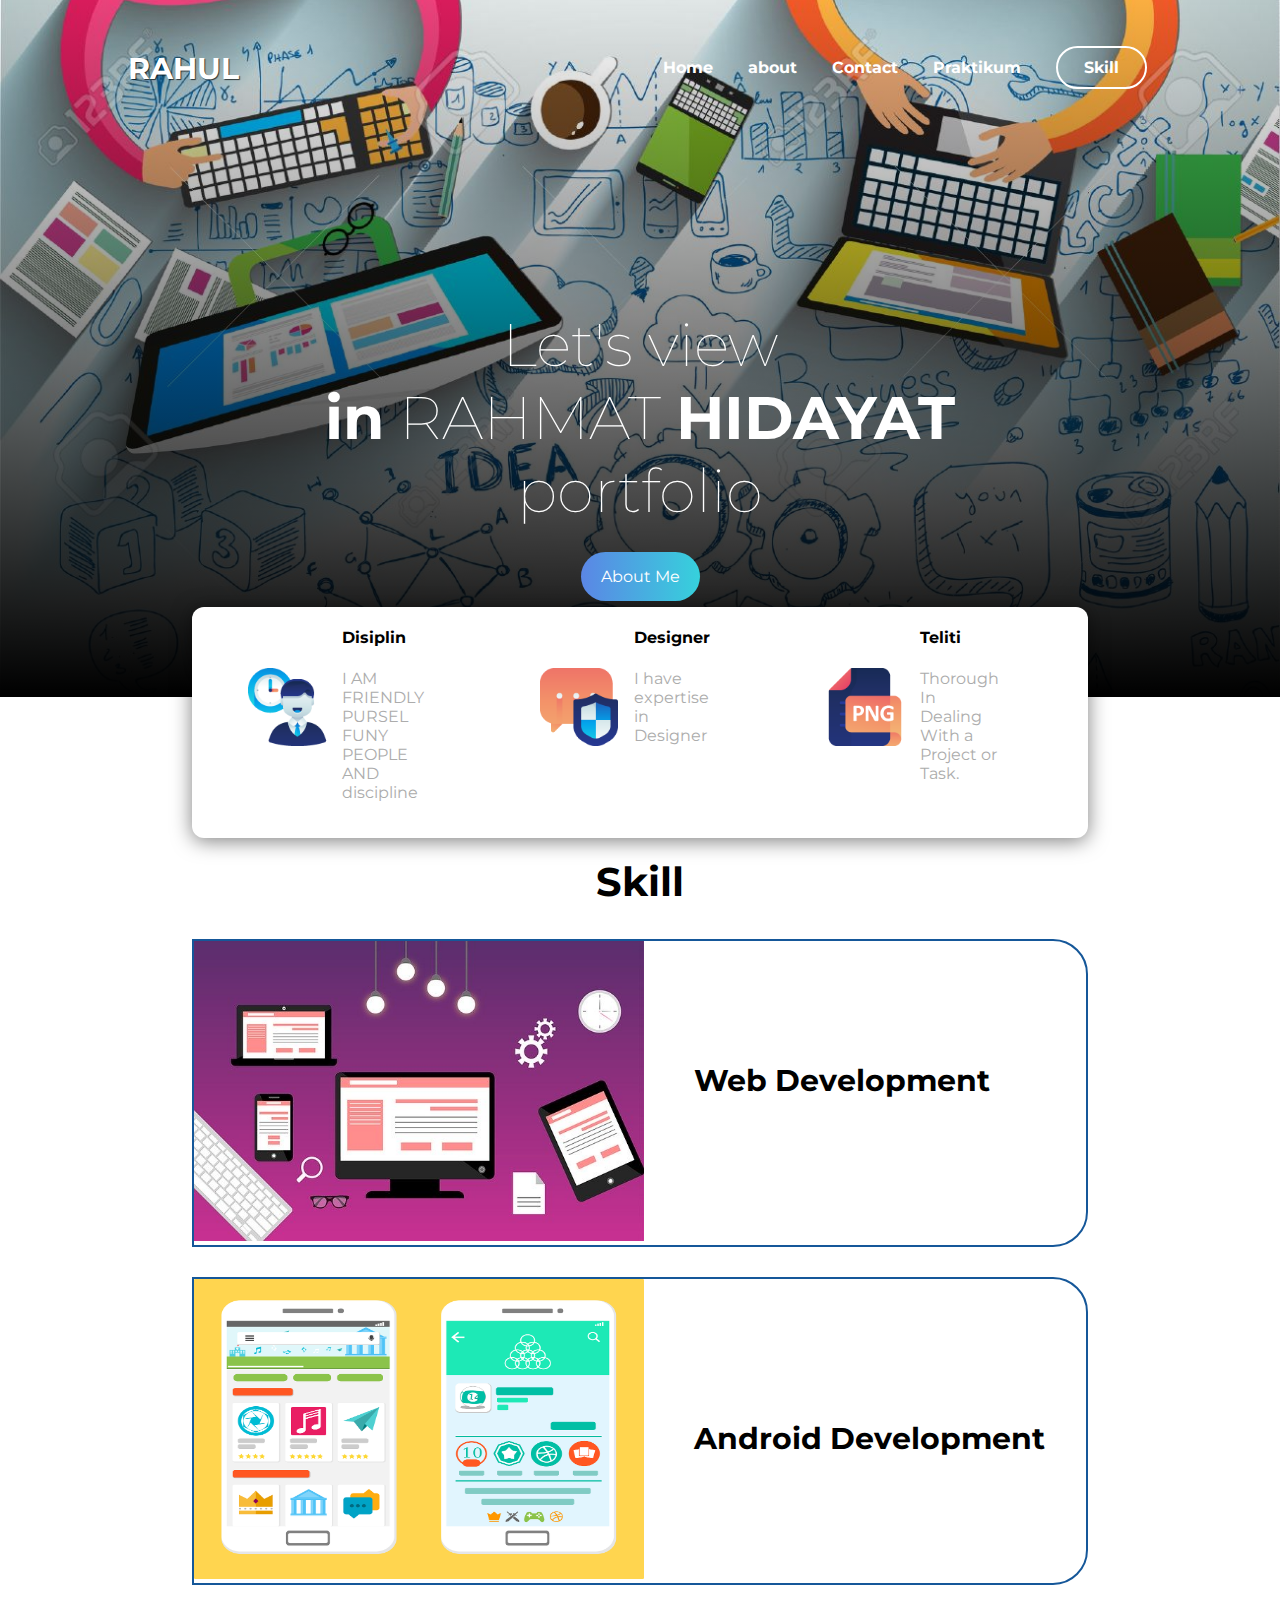
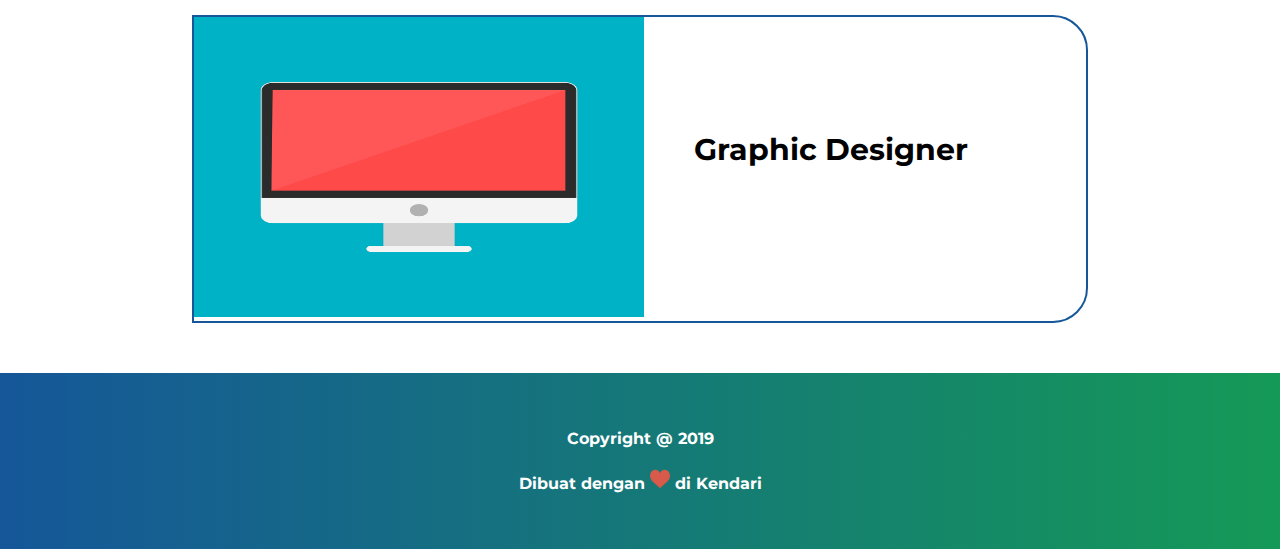
<file: index.html>
<!DOCTYPE html>
<html lang="en">
<head>
    <meta charset="UTF-8">
    <meta name="viewport" content="width=device-width, initial-scale=1.0">
    <meta http-equiv="X-UA-Compatible" content="ie=edge">
    <link rel="stylesheet" href="style.css">
    <link href="https://fonts.googleapis.com/css?family=Montserrat&display=swap" rel="stylesheet"> 
    <title>Portfolio</title>
</head>
<body>
    <div class="container">
      <nav class="navbar-brand">
         <a class="brand" href="index.html">RAHUL</a>
         <nav class="navbar-menu">
            <a class="menu" href="index.html">Home</a>
            <a class="menu" href="about.html">about</a>
            <a class="menu" href="contact.html">Contact</a>
            <a class="menu" href="artikel.html">Praktikum</a>
            <a class="menu" id="menu-join" href="skill.html">Skill</a>
         </nav>
      </nav>
    </div>
    <div class="backgroundit">
       <div class="container">
          <h1>Let's view <br><span>in</span> RAHMAT <span> HIDAYAT </span> <br>portfolio</h1>
          <a href="about.html" class="button-display">About Me</a>
       </div>
    </div>
    <div class="row">
       <div class="info-panel">
            <div class="row-dalam">
               <div class="col">
                  <img class="img-display" src="employee.png" alt="...">
                  <div class="ket-display">
                    <h4>Disiplin</h4>
                    <p id="p-display">I AM FRIENDLY PURSEL FUNY PEOPLE AND 
                      discipline</p>
                  </div>
               </div>
               <div class="col">
                  <img class="img-display" src="security.png" alt="...">
                  <div class="ket-display">
                    <h4>Designer</h4>
                    <p id="p-display">I have expertise in Designer </p>
                  </div>
               </div>
               <div class="col">
                  <img class="img-display" src="hires.png" alt="...">
                  <div class="ket-display">
                    <h4>Teliti</h4>
                    <p id="p-display">Thorough In Dealing With a Project or Task.</p>
                  </div>
               </div>
            </div>
       </div>
    </div>
    <h2 class="keahlian">Skill</h2>
    <div class="cards">
        <div class="card-body">
          <img class="img-skil" src="website.jpg" alt="...">
        </div>
        <div class="card-body">
            <h3 class="h3-skil">Web Development</h3>
          </div>
    </div> 
    <div class="cards">
        <div class="card-body">
          <img class="img-skil" src="android-1635206_1280.png" alt="...">
        </div>
        <div class="card-body">
            <h3 class="h3-skil">Android Development</h3>
          </div>
    </div>
    <div class="cards">
        <div class="card-body">
          <img class="img-skil" src="pc-1776995_1280.png" alt="...">
        </div>
        <div class="card-body">
            <h3 class="h3-skil">Graphic Designer</h3>
          </div>
    </div>
    <footer class="footer">
      <p>Copyright @ 2019</p>
      <p>Dibuat dengan <img src="like.png" alt="..." style="width: 20px;margin-top: 5px;"> di Kendari</p>
    </footer>
</body>
</html>
</file>
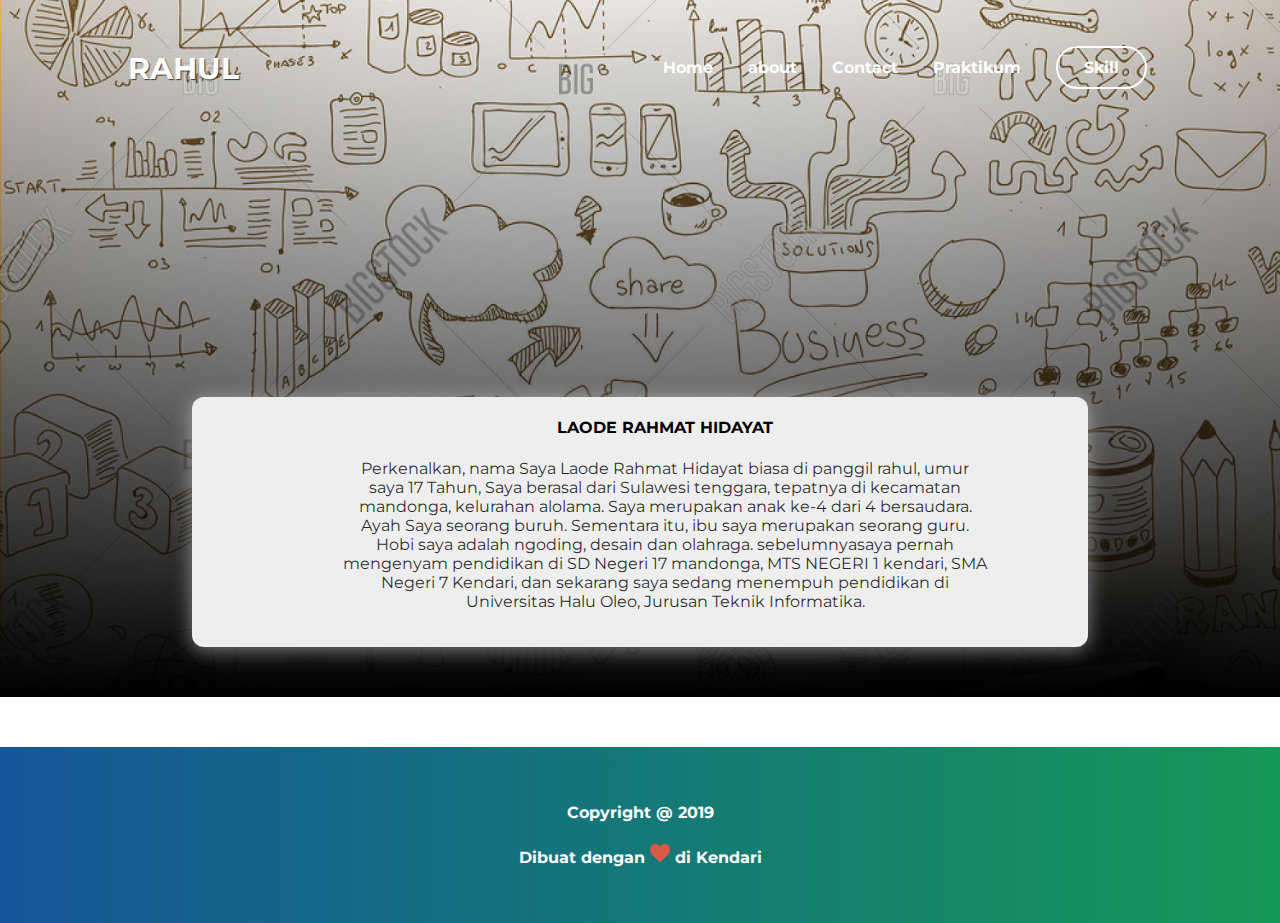
<file: about.html>
<!DOCTYPE html>
<html lang="en">
<head>
    <meta charset="UTF-8">
    <meta name="viewport" content="width=device-width, initial-scale=1.0">
    <meta http-equiv="X-UA-Compatible" content="ie=edge">
    <link rel="stylesheet" href="styleabout.css">
    <link href="https://fonts.googleapis.com/css?family=Montserrat&display=swap" rel="stylesheet"> 
    <title>Portfolio</title>
</head>
<body>
    <div class="container">
      <nav class="navbar-brand">
         <a class="brand" href="index.html">RAHUL</a>
         <nav class="navbar-menu">
            <a class="menu" href="index.html">Home</a>
            <a class="menu" href="about.html">about</a>
            <a class="menu" href="contact.html">Contact</a>
            <a class="menu" href="artikel.html">Praktikum</a>
            <a class="menu" id="menu-join" href="skill.html">Skill</a>
         </nav>
      </nav>
    </div>
    <div class="ground">
        <h1>About <span>ME</span> </h1>
    </div>
    <div class="row">
            <div class="info-panel">
                 <div class="row-dalam">
                    <div class="col">
                       <div class="ket-display" style="color: black;">
                         <h4>LAODE RAHMAT HIDAYAT</h4>
                         <p id="p-display"> Perkenalkan, nama Saya Laode Rahmat Hidayat biasa di panggil rahul, umur saya 17 Tahun, Saya berasal dari Sulawesi tenggara, tepatnya di kecamatan mandonga, kelurahan alolama. Saya merupakan anak ke-4 dari 4 bersaudara. Ayah Saya seorang buruh. Sementara itu, ibu saya merupakan seorang guru.

                        Hobi saya adalah ngoding, desain dan olahraga. sebelumnyasaya pernah mengenyam pendidikan di SD Negeri 17 mandonga, MTS NEGERI 1 kendari, SMA Negeri 7 Kendari, dan sekarang saya sedang menempuh pendidikan di Universitas Halu Oleo, Jurusan Teknik Informatika. </p>
                       </div>
                    </div>
                 </div>
            </div>
         </div>
    </div>
    </div>
    <footer class="footer">
      <p>Copyright @ 2019</p>
      <p>Dibuat dengan <img src="like.png" alt="..." style="width: 20px;margin-top: 5px;"> di Kendari</p>
    </footer>
</body>
</html>
</file>
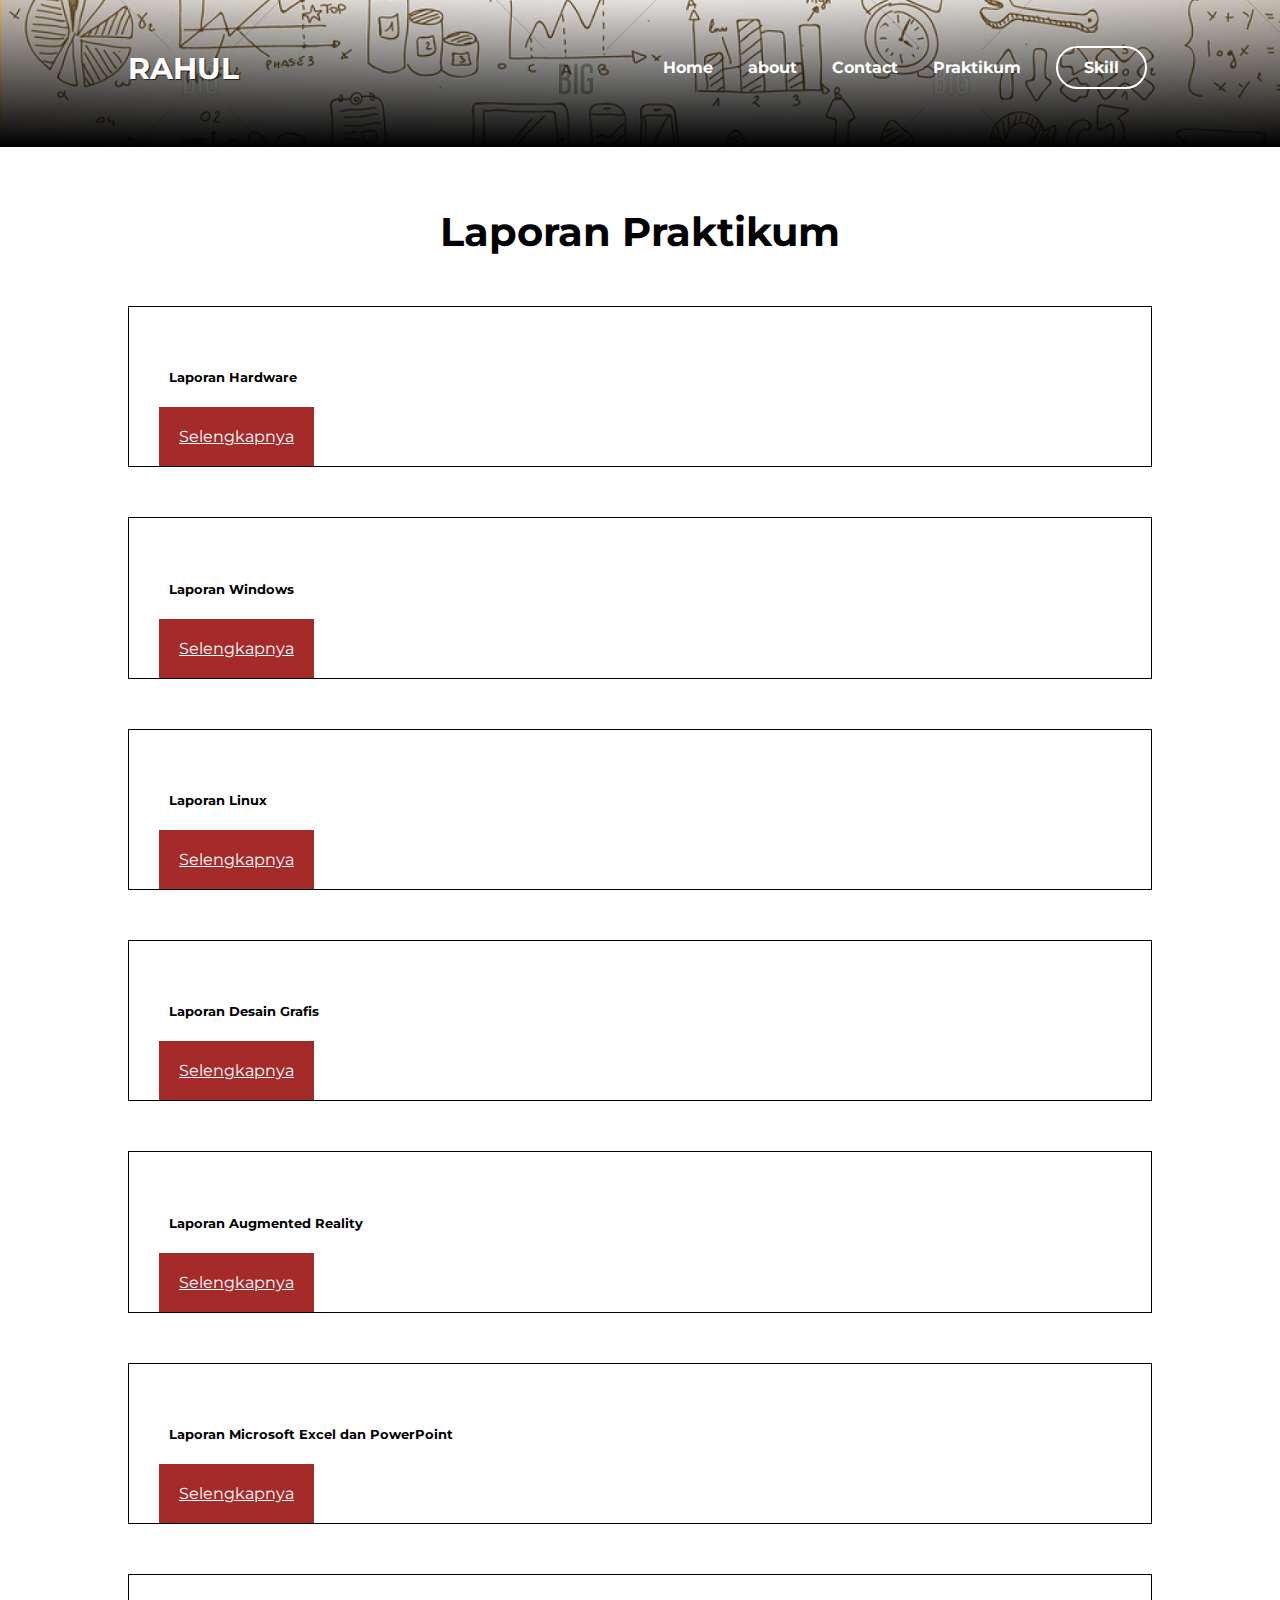
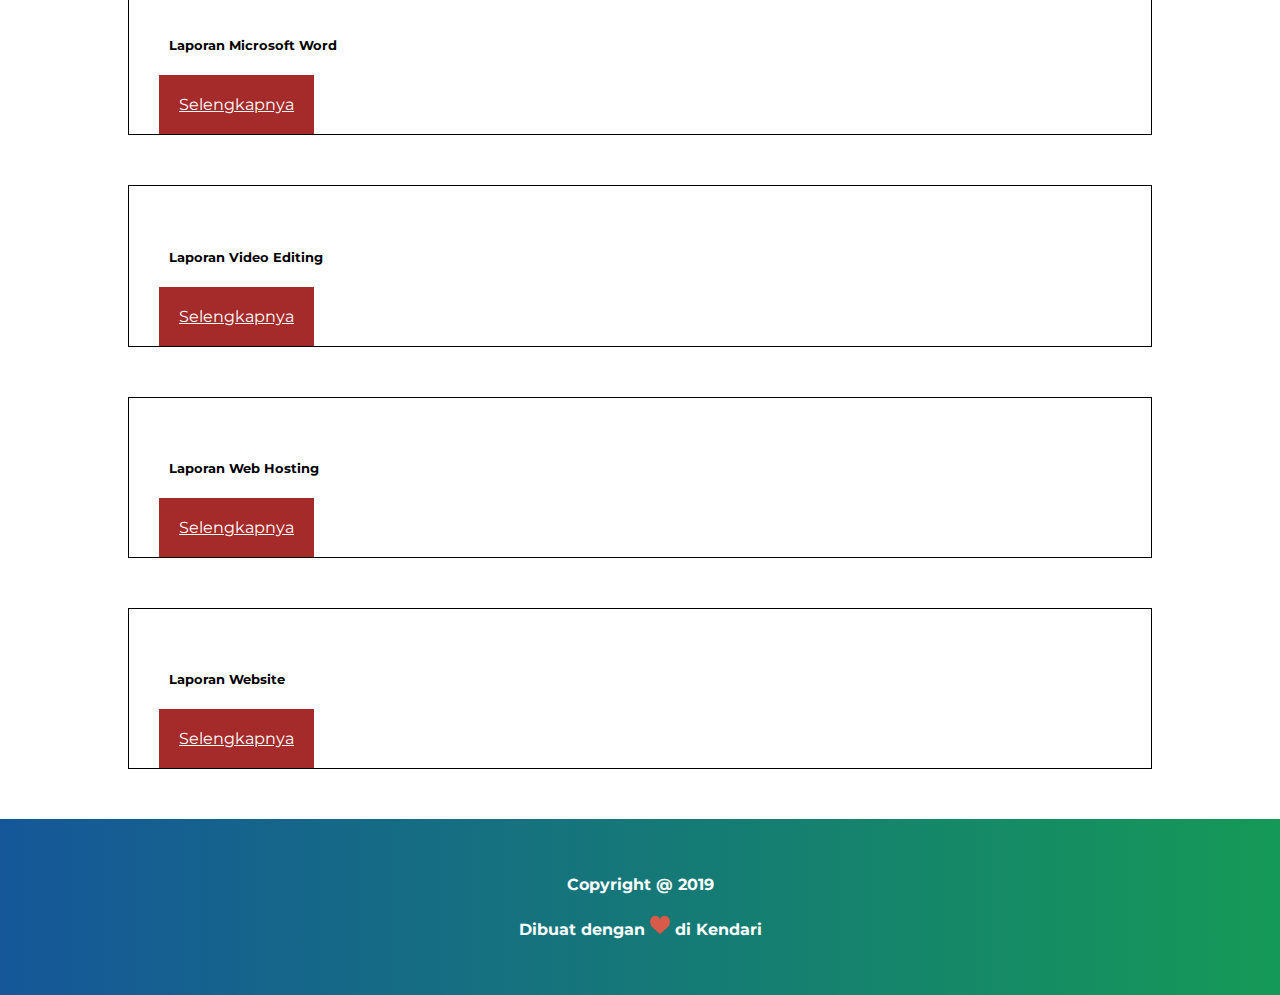
<file: artikel.html>
<!DOCTYPE html>
<html lang="en">
<head>
    <meta charset="UTF-8">
    <meta name="viewport" content="width=device-width, initial-scale=1.0">
    <meta http-equiv="X-UA-Compatible" content="ie=edge">
    <link rel="stylesheet" href="styleskill.css">
    <link rel="stylesheet" href="styleartikel.css">
    <link href="https://fonts.googleapis.com/css?family=Montserrat&display=swap" rel="stylesheet">
    <title>Portfolio</title>
</head>
<body>
    <div class="container">
      <nav class="navbar-brand">
         <a class="brand" href="index.html">RAHUL</a>
         <nav class="navbar-menu">
            <a class="menu" href="index.html">Home</a>
            <a class="menu" href="about.html">about</a>
            <a class="menu" href="contact.html">Contact</a>
            <a class="menu" href="artikel.html">Praktikum</a>
            <a class="menu" id="menu-join" href="skill.html">Skill</a>
         </nav>
      </nav>
    </div>
    <div class="ground">
       <div class="container">

       </div>
    </div>
    <h2 class="keahlian">Laporan Praktikum </h2>
        <div class="container">
      <div class="card" style="padding: 20px;margin-top: 50px;border: 1px solid black;">
            <h5 class="card-title" style="padding: 20px;">Laporan Hardware</h5>
            <a href="laoporanhardwere.html" style="margin-left: 10px;margin-right: 85%;padding: 20px;background: brown;" class="btn-download">Selengkapnya</a>
        </div>
        <div class="card" style="padding: 20px;margin-top: 50px;border: 1px solid black;">
            <h5 class="card-title" style="padding: 20px;">Laporan Windows</h5>
            <a href="LaporanWindows.html" style="margin-left: 10px;margin-right: 85%;padding: 20px;background: brown;" class="btn-download">Selengkapnya</a>
        </div>
        <div class="card" style="padding: 20px;margin-top: 50px;border: 1px solid black;">
            <h5 class="card-title" style="padding: 20px;">Laporan Linux</h5>
            <a href="LaporanLinux.html" style="margin-left: 10px;margin-right: 85%;padding: 20px;background: brown;" class="btn-download">Selengkapnya</a>
        </div>
        <div class="card" style="padding: 20px;margin-top: 50px;border: 1px solid black;">
            <h5 class="card-title" style="padding: 20px;">Laporan Desain Grafis</h5>
            <a href="LaporanDesain.html" style="margin-left: 10px;margin-right: 85%;padding: 20px;background: brown;" class="btn-download">Selengkapnya</a>
        </div>
        <div class="card" style="padding: 20px;margin-top: 50px;border: 1px solid black;">
            <h5 class="card-title" style="padding: 20px;">Laporan Augmented Reality</h5>
            <a href="LaporanAr.html" style="margin-left: 10px;margin-right: 85%;padding: 20px;background: brown;" class="btn-download">Selengkapnya</a>
        </div>
        <div class="card" style="padding: 20px;margin-top: 50px;border: 1px solid black;">
            <h5 class="card-title" style="padding: 20px;">Laporan Microsoft Excel dan PowerPoint</h5>
            <a href="LaporanExcel.html" style="margin-left: 10px;margin-right: 85%;padding: 20px;background: brown;" class="btn-download">Selengkapnya</a>
        </div>
        <div class="card" style="padding: 20px;margin-top: 50px;border: 1px solid black;">
            <h5 class="card-title" style="padding: 20px;">Laporan Microsoft Word</h5>
            <a href="LaporanWord.html" style="margin-left: 10px;margin-right: 85%;padding: 20px;background: brown;" class="btn-download">Selengkapnya</a>
        </div>
        <div class="card" style="padding: 20px;margin-top: 50px;border: 1px solid black;">
            <h5 class="card-title" style="padding: 20px;">Laporan Video Editing</h5>
            <a href="LaporanVideo.html" style="margin-left: 10px;margin-right: 85%;padding: 20px;background: brown;" class="btn-download">Selengkapnya</a>
        </div>
        <div class="card" style="padding: 20px;margin-top: 50px;border: 1px solid black;">
            <h5 class="card-title" style="padding: 20px;">Laporan Web Hosting</h5>
            <a href="LaporanHosting.html" style="margin-left: 10px;margin-right: 85%;padding: 20px;background: brown;" class="btn-download">Selengkapnya</a>
        </div>
        <div class="card" style="padding: 20px;margin-top: 50px;border: 1px solid black;">
            <h5 class="card-title" style="padding: 20px;">Laporan Website</h5>
            <a href="LaporanWeb.html" style="margin-left: 10px;margin-right: 85%;padding: 20px;background: brown;" class="btn-download">Selengkapnya</a>
        </div>
        </div>
    <footer class="footer">
      <p>Copyright @ 2019</p>
      <p>Dibuat dengan <img src="like.png" alt="..." style="width: 20px;margin-top: 5px;"> di Kendari</p>
    </footer>
</body>
</html>
</file>
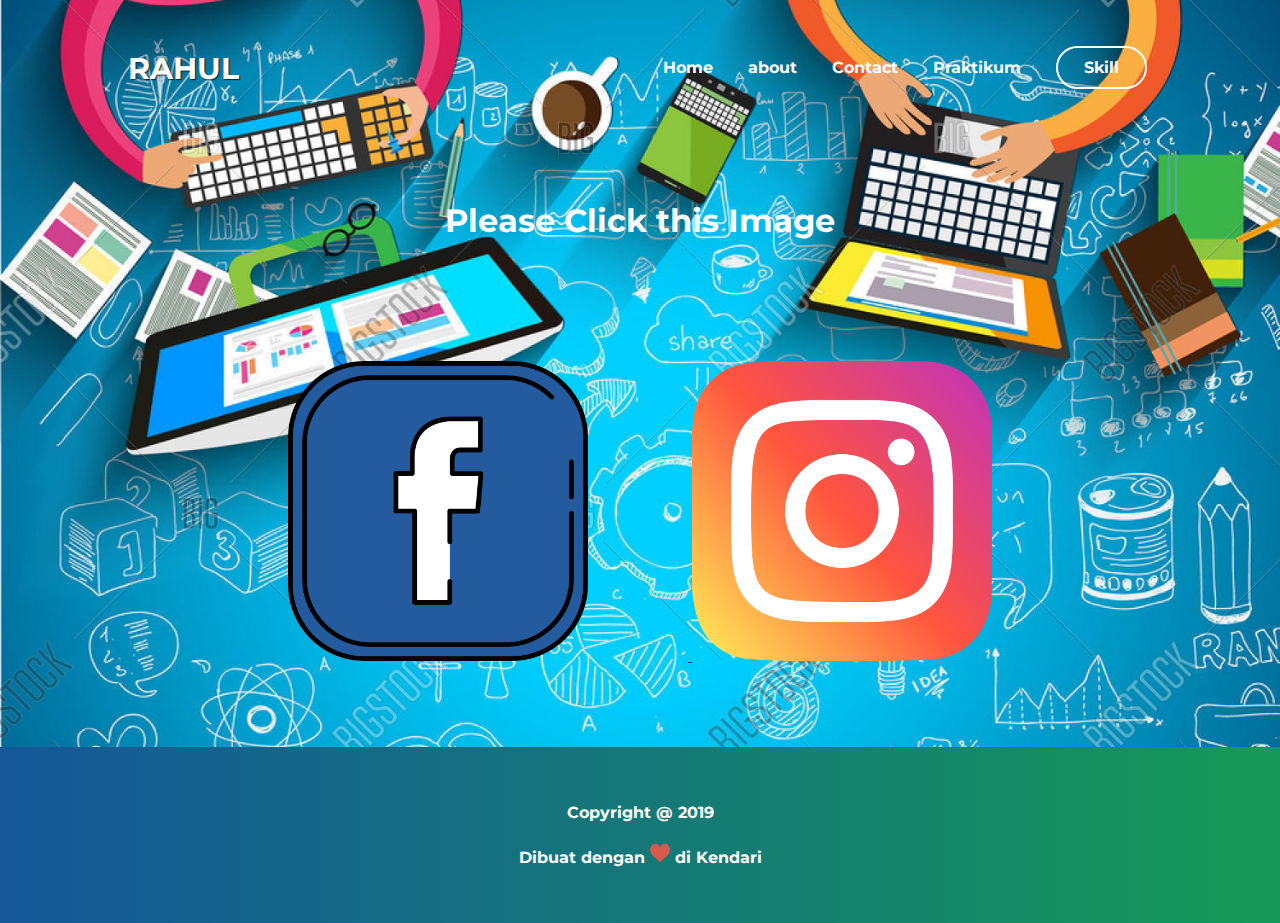
<file: contact.html>
<!DOCTYPE html>
<html lang="en">
<head>
    <meta charset="UTF-8">
    <meta name="viewport" content="width=device-width, initial-scale=1.0">
    <meta http-equiv="X-UA-Compatible" content="ie=edge">
    <link rel="stylesheet" href="stylecontact.css">
    <link href="https://fonts.googleapis.com/css?family=Montserrat&display=swap" rel="stylesheet"> 
    <title>Portfolio</title>
</head>
<body>
    <div class="container">
      <nav class="navbar-brand">
         <a class="brand" href="index.html">RAHUL</a>
         <nav class="navbar-menu">
            <a class="menu" href="index.html">Home</a>
            <a class="menu" href="about.html">about</a>
            <a class="menu" href="contact.html">Contact</a>
            <a class="menu" href="artikel.html">Praktikum</a>
            <a class="menu" id="menu-join" href="skill.html">Skill</a>
         </nav>
      </nav>
    </div>
    <div class="itbkg">
        <h1>Please <span>Click</span> this <span>Image</span></h1>
       <div class="container-sosmed">
          <a href="https://web.facebook.com/Laoderahmathidayat" >
              <img src="facebook.png" alt="facebook" class="facebook">
          </a>
          <a href="https://www.instagram.com/Hidayat.LaodeRahmat/">
                <img src="instagram.png" class="instagram" alt="facebook">
            </a>
       </div>
    </div>
    </div>
    <footer class="footer">
      <p>Copyright @ 2019</p>
      <p>Dibuat dengan <img src="like.png" alt="..." style="width: 20px;margin-top: 5px;"> di Kendari</p>
    </footer>
</body>
</html>
</file>
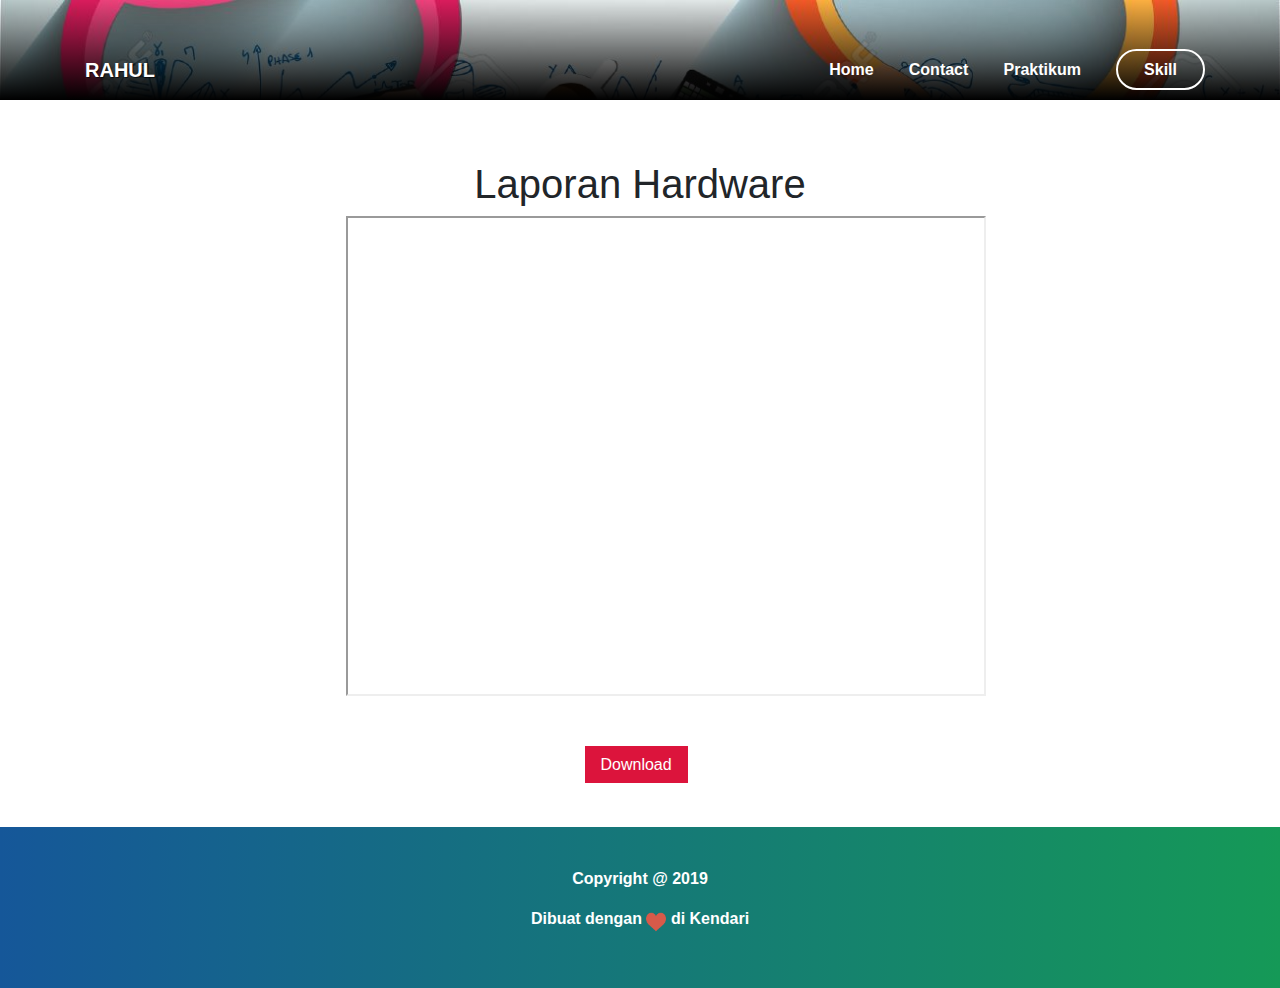
<file: laoporanhardwere.html>
<!DOCTYPE html>
<html lang="en">
<head>
    <meta charset="UTF-8">
    <meta name="viewport" content="width=device-width, initial-scale=1.0">
    <meta http-equiv="X-UA-Compatible" content="ie=edge">
    <link rel="stylesheet" href="styleskill.css">
    <link rel="stylesheet" href="praktikumstyle.css">
    <link href="https://fonts.googleapis.com/css?family=Montserrat&display=swap" rel="stylesheet">
    <link rel="stylesheet" href="https://stackpath.bootstrapcdn.com/bootstrap/4.4.1/css/bootstrap.min.css" integrity="sha384-Vkoo8x4CGsO3+Hhxv8T/Q5PaXtkKtu6ug5TOeNV6gBiFeWPGFN9MuhOf23Q9Ifjh" crossorigin="anonymous"> 
    <title>Portfolio</title>
</head>
<body>
    <div class="container">
      <nav class="navbar-brand">
         <a class="brand" href="index.html">RAHUL</a>
         <nav class="navbar-menu">
            <a class="menu" href="index.html">Home</a>
            <a class="menu" href="contact.html">Contact</a>
            <a class="menu" href="artikel.html">Praktikum</a>
            <a class="menu" id="menu-join" href="skill.html">Skill</a>
         </nav>
      </nav>
    </div>
    <div class="backgroundit">
       <div class="container">

       </div>
    </div>
    <h2 class="keahlian">Laporan Hardware </h2>
    <div style="margin-left: 27%;" class="frame" >
      <a><iframe src="https://drive.google.com/file/d/1CV1vA4_mILK6ol1h3TFLXfb18oSqko9q/preview" width="640" height="480"></iframe></a>
   </div>
   <div class="container">
      <a href="https://drive.google.com/file/d/1CV1vA4_mILK6ol1h3TFLXfb18oSqko9q/view?usp=sharing" class="btn-download">Download</a>
   </div>
    <footer class="footer">
            <p>Copyright @ 2019</p>
            <p>Dibuat dengan <img src="like.png" alt="..." style="width: 20px;margin-top: 5px;"> di Kendari</p>
          </footer>
      </body>
      </html>
</file>
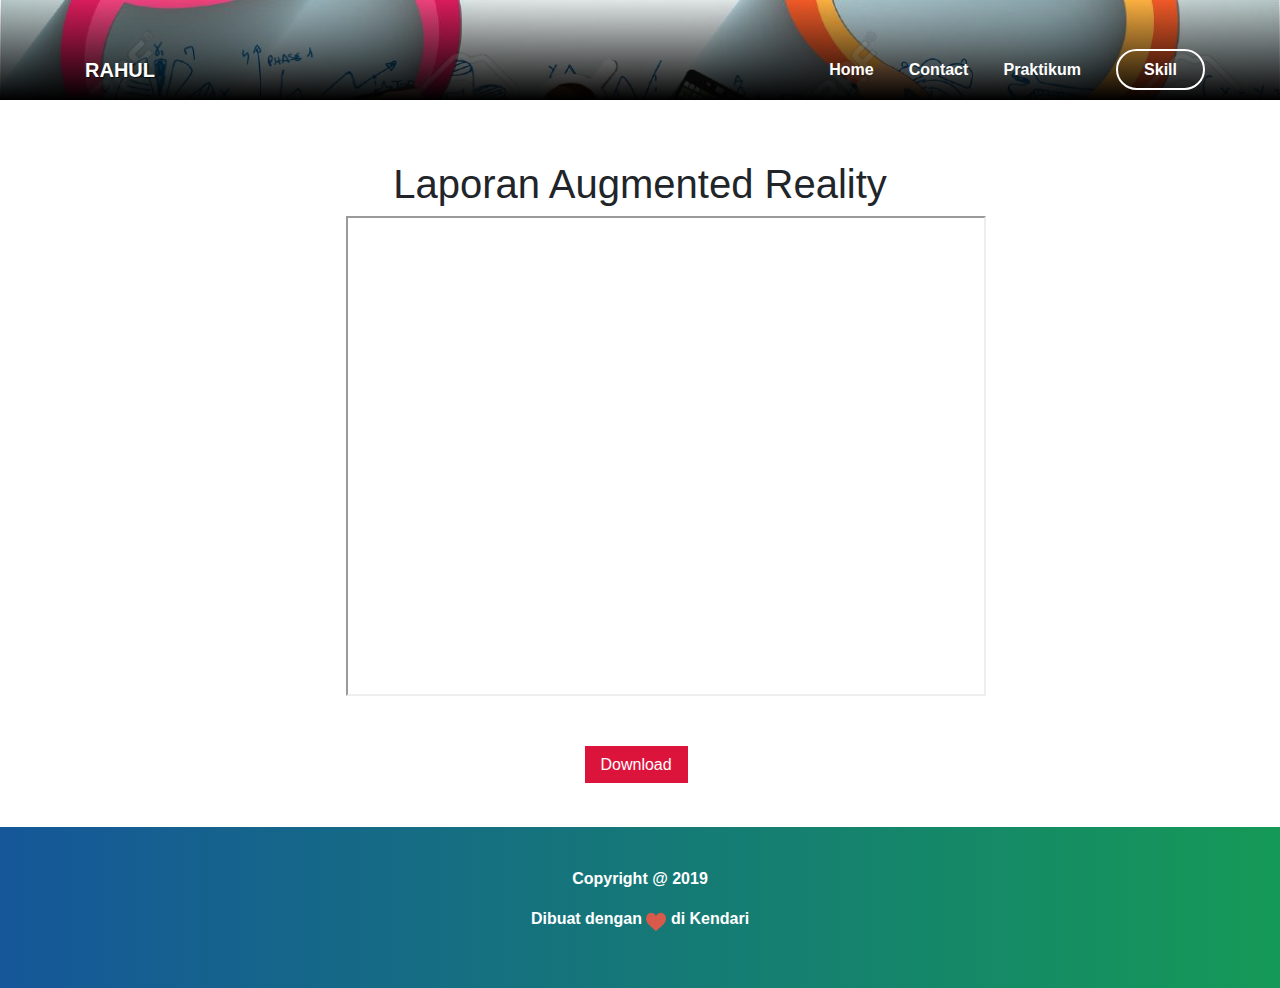
<file: LaporanAr.html>
<!DOCTYPE html>
<html lang="en">
<head>
    <meta charset="UTF-8">
    <meta name="viewport" content="width=device-width, initial-scale=1.0">
    <meta http-equiv="X-UA-Compatible" content="ie=edge">
    <link rel="stylesheet" href="styleskill.css">
    <link rel="stylesheet" href="praktikumstyle.css">
    <link href="https://fonts.googleapis.com/css?family=Montserrat&display=swap" rel="stylesheet">
    <link rel="stylesheet" href="https://stackpath.bootstrapcdn.com/bootstrap/4.4.1/css/bootstrap.min.css" integrity="sha384-Vkoo8x4CGsO3+Hhxv8T/Q5PaXtkKtu6ug5TOeNV6gBiFeWPGFN9MuhOf23Q9Ifjh" crossorigin="anonymous"> 
    <title>Portfolio</title>
</head>
<body>
    <div class="container">
      <nav class="navbar-brand">
         <a class="brand" href="index.html">RAHUL</a>
         <nav class="navbar-menu">
            <a class="menu" href="index.html">Home</a>
            <a class="menu" href="contact.html">Contact</a>
            <a class="menu" href="artikel.html">Praktikum</a>
            <a class="menu" id="menu-join" href="skill.html">Skill</a>
         </nav>
      </nav>
    </div>
    <div class="backgroundit">
       <div class="container">

       </div>
    </div>
    <h2 class="keahlian">Laporan Augmented Reality </h2>
    <div style="margin-left: 27%;" class="frame" >
      <iframe src="https://drive.google.com/file/d/1NAWaYx3Ta9CVW6zllxcnlrTQhAefDcec/preview" width="640" height="480"></iframe>
   </div>
   <div class="container">
      <a href="https://drive.google.com/file/d/1NAWaYx3Ta9CVW6zllxcnlrTQhAefDcec/view?usp=sharing" class="btn-download">Download</a>
   </div>
    <footer class="footer">
            <p>Copyright @ 2019</p>
            <p>Dibuat dengan <img src="like.png" alt="..." style="width: 20px;margin-top: 5px;"> di Kendari</p>
          </footer>
      </body>
      </html>
</file>
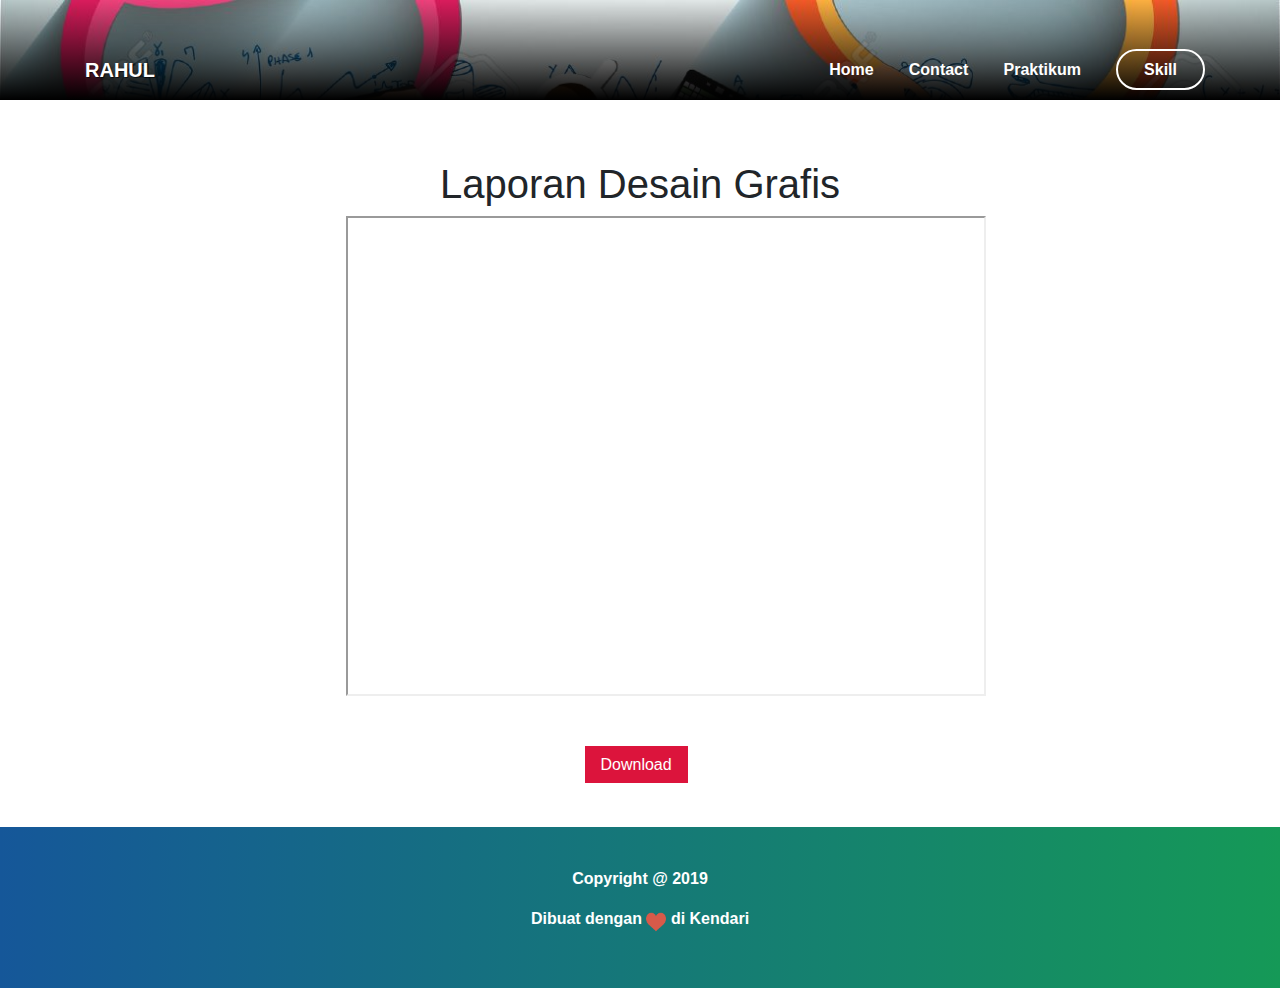
<file: LaporanDesain.html>
<!DOCTYPE html>
<html lang="en">
<head>
    <meta charset="UTF-8">
    <meta name="viewport" content="width=device-width, initial-scale=1.0">
    <meta http-equiv="X-UA-Compatible" content="ie=edge">
    <link rel="stylesheet" href="styleskill.css">
    <link rel="stylesheet" href="praktikumstyle.css">
    <link href="https://fonts.googleapis.com/css?family=Montserrat&display=swap" rel="stylesheet">
    <link rel="stylesheet" href="https://stackpath.bootstrapcdn.com/bootstrap/4.4.1/css/bootstrap.min.css" integrity="sha384-Vkoo8x4CGsO3+Hhxv8T/Q5PaXtkKtu6ug5TOeNV6gBiFeWPGFN9MuhOf23Q9Ifjh" crossorigin="anonymous"> 
    <title>Portfolio</title>
</head>
<body>
    <div class="container">
      <nav class="navbar-brand">
         <a class="brand" href="index.html">RAHUL</a>
         <nav class="navbar-menu">
            <a class="menu" href="index.html">Home</a>
            <a class="menu" href="contact.html">Contact</a>
            <a class="menu" href="artikel.html">Praktikum</a>
            <a class="menu" id="menu-join" href="skill.html">Skill</a>
         </nav>
      </nav>
    </div>
    <div class="backgroundit">
       <div class="container">

       </div>
    </div>
    <h2 class="keahlian">Laporan Desain Grafis </h2>
    <div style="margin-left: 27%;" class="frame">
      <iframe src="https://drive.google.com/file/d/1lWS4UyciuVBbxfOqZfhg1TOv2pXLNAPD/preview" width="640" height="480"></iframe>
    </div>
    <div class="container">
         <a href="https://drive.google.com/file/d/1lWS4UyciuVBbxfOqZfhg1TOv2pXLNAPD/view" class="btn-download">Download</a>
      </div>
    <footer class="footer">
            <p>Copyright @ 2019</p>
            <p>Dibuat dengan <img src="like.png" alt="..." style="width: 20px;margin-top: 5px;"> di Kendari</p>
          </footer>
      </body>
      </html>
</file>
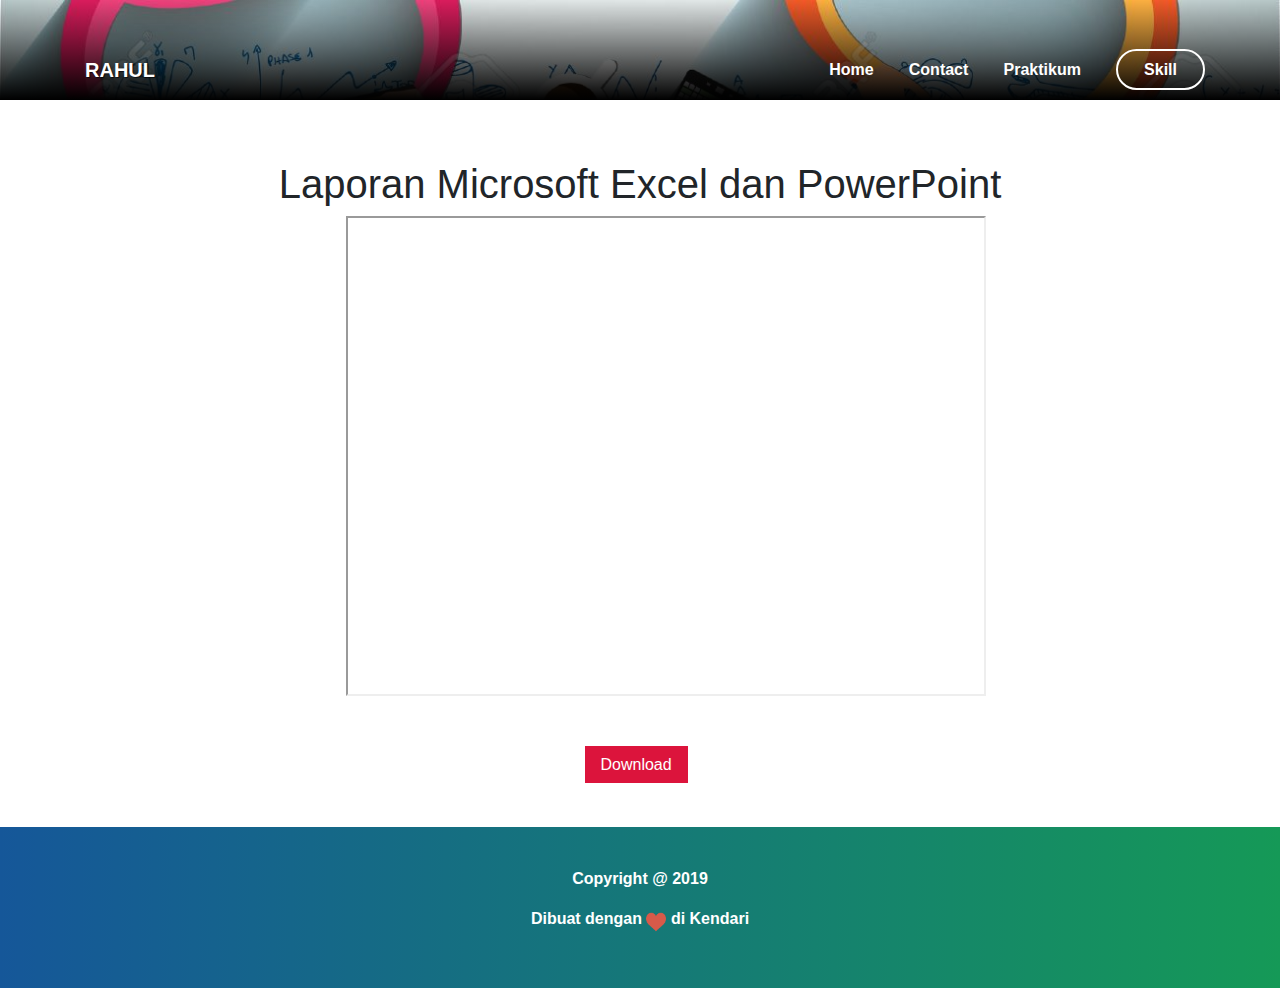
<file: LaporanExcel.html>
<!DOCTYPE html>
<html lang="en">
<head>
    <meta charset="UTF-8">
    <meta name="viewport" content="width=device-width, initial-scale=1.0">
    <meta http-equiv="X-UA-Compatible" content="ie=edge">
    <link rel="stylesheet" href="styleskill.css">
    <link rel="stylesheet" href="praktikumstyle.css">
    <link href="https://fonts.googleapis.com/css?family=Montserrat&display=swap" rel="stylesheet">
    <link rel="stylesheet" href="https://stackpath.bootstrapcdn.com/bootstrap/4.4.1/css/bootstrap.min.css" integrity="sha384-Vkoo8x4CGsO3+Hhxv8T/Q5PaXtkKtu6ug5TOeNV6gBiFeWPGFN9MuhOf23Q9Ifjh" crossorigin="anonymous"> 
    <title>Portfolio</title>
</head>
<body>
    <div class="container">
      <nav class="navbar-brand">
         <a class="brand" href="index.html">RAHUL</a>
         <nav class="navbar-menu">
            <a class="menu" href="index.html">Home</a>
            <a class="menu" href="contact.html">Contact</a>
            <a class="menu" href="artikel.html">Praktikum</a>
            <a class="menu" id="menu-join" href="skill.html">Skill</a>
         </nav>
      </nav>
    </div>
    <div class="backgroundit">
       <div class="container">

       </div>
    </div>
    <h2 class="keahlian">Laporan Microsoft Excel dan PowerPoint </h2>
    <div style="margin-left: 27%;" class="frame">
      <iframe src="https://drive.google.com/file/d/17IVG35VM4h-hQKlPg_fdnABccOuXzvw8/preview" width="640" height="480"></iframe>
    </div>
    <div class="container">
         <a href="https://drive.google.com/file/d/17IVG35VM4h-hQKlPg_fdnABccOuXzvw8/view?usp=sharing" class="btn-download">Download</a>
      </div>
    <footer class="footer">
            <p>Copyright @ 2019</p>
            <p>Dibuat dengan <img src="like.png" alt="..." style="width: 20px;margin-top: 5px;"> di Kendari</p>
          </footer>
      </body>
      </html>
</file>
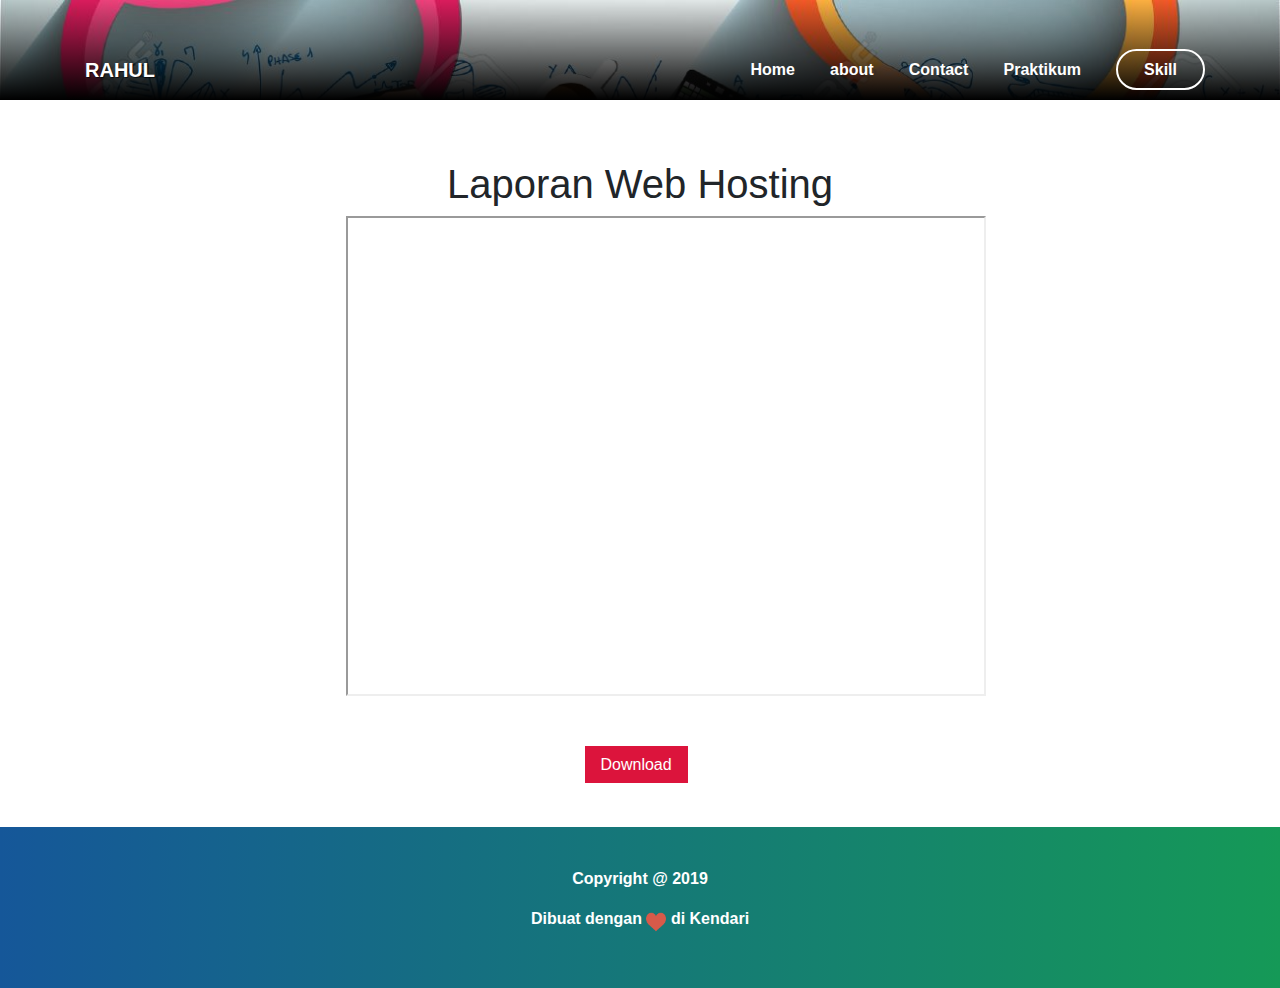
<file: LaporanHosting.html>
<!DOCTYPE html>
<html lang="en">
<head>
    <meta charset="UTF-8">
    <meta name="viewport" content="width=device-width, initial-scale=1.0">
    <meta http-equiv="X-UA-Compatible" content="ie=edge">
    <link rel="stylesheet" href="styleskill.css">
    <link rel="stylesheet" href="praktikumstyle.css">
    <link href="https://fonts.googleapis.com/css?family=Montserrat&display=swap" rel="stylesheet">
    <link rel="stylesheet" href="https://stackpath.bootstrapcdn.com/bootstrap/4.4.1/css/bootstrap.min.css" integrity="sha384-Vkoo8x4CGsO3+Hhxv8T/Q5PaXtkKtu6ug5TOeNV6gBiFeWPGFN9MuhOf23Q9Ifjh" crossorigin="anonymous"> 
    <title>Portfolio</title>
</head>
<body>
    <div class="container">
      <nav class="navbar-brand">
         <a class="brand" href="index.html">RAHUL</a>
         <nav class="navbar-menu">
            <a class="menu" href="index.html">Home</a>
            <a class="menu" href="about.html">about</a>
            <a class="menu" href="contact.html">Contact</a>
            <a class="menu" href="artikel.html">Praktikum</a>
            <a class="menu" id="menu-join" href="skill.html">Skill</a>
         </nav>
      </nav>
    </div>
    <div class="backgroundit">
       <div class="container">

       </div>
    </div>
    <h2 class="keahlian">Laporan Web Hosting </h2>
    <div style="margin-left: 27%;" class="frame">
      <iframe src="https://drive.google.com/file/d/1UeWGIBIyh20TQ8qAjXjSTMGMq57U7dex/preview" width="640" height="480"></iframe>
    </div>
    <div class="container">
         <a href="https://drive.google.com/file/d/1UeWGIBIyh20TQ8qAjXjSTMGMq57U7dex/view?usp=sharing" class="btn-download">Download</a>
      </div>
    <footer class="footer">
            <p>Copyright @ 2019</p>
            <p>Dibuat dengan <img src="like.png" alt="..." style="width: 20px;margin-top: 5px;"> di Kendari</p>
          </footer>
      </body>
      </html>
</file>
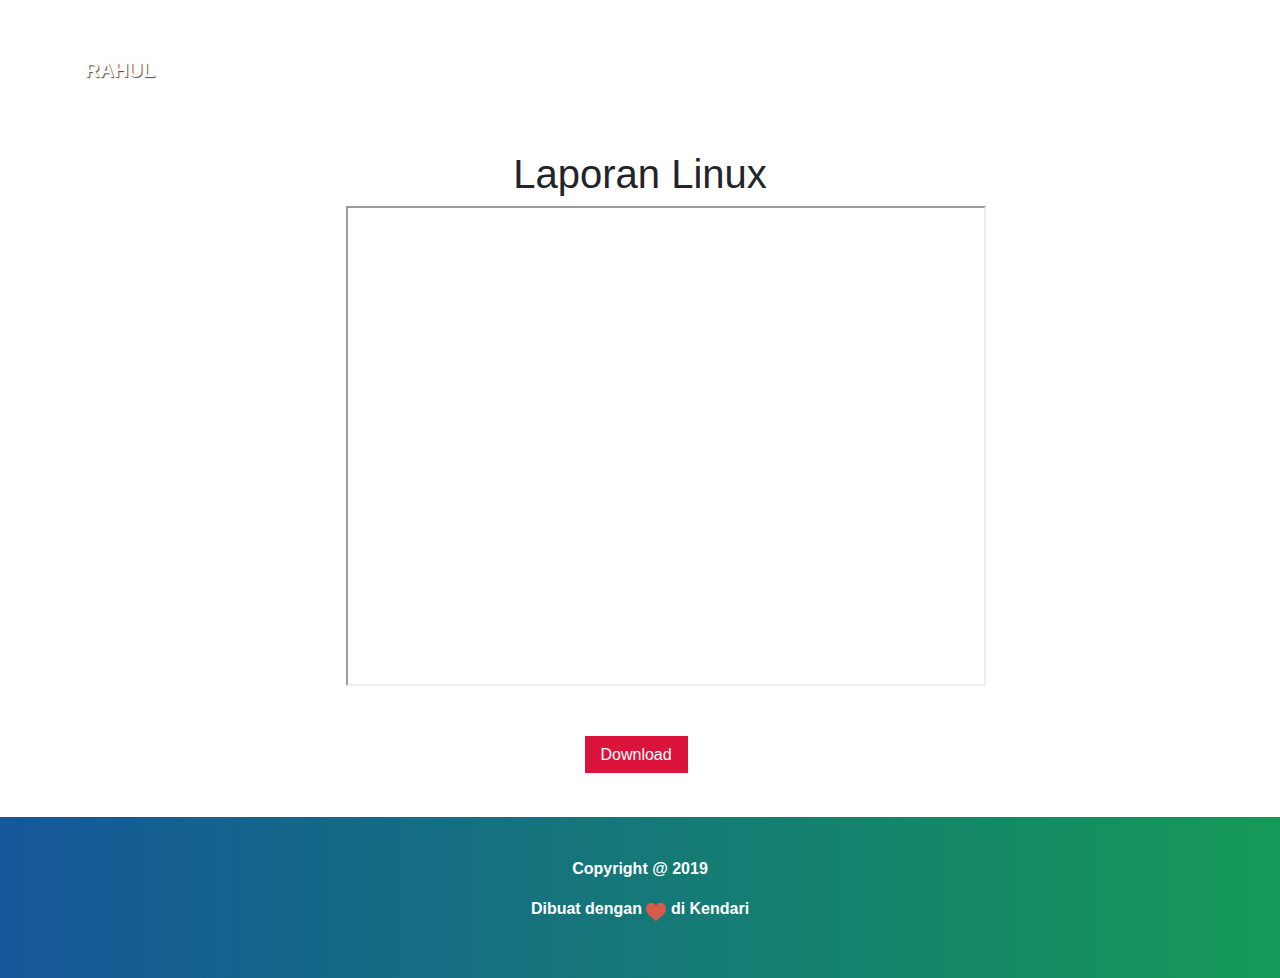
<file: LaporanLinux.html>
<!DOCTYPE html>
<html lang="en">
<head>
    <meta charset="UTF-8">
    <meta name="viewport" content="width=device-width, initial-scale=1.0">
    <meta http-equiv="X-UA-Compatible" content="ie=edge">
    <link rel="stylesheet" href="styleskill.css">
    <link rel="stylesheet" href="praktikumstyle.css">
    <link href="https://fonts.googleapis.com/css?family=Montserrat&display=swap" rel="stylesheet">
    <link rel="stylesheet" href="https://stackpath.bootstrapcdn.com/bootstrap/4.4.1/css/bootstrap.min.css" integrity="sha384-Vkoo8x4CGsO3+Hhxv8T/Q5PaXtkKtu6ug5TOeNV6gBiFeWPGFN9MuhOf23Q9Ifjh" crossorigin="anonymous"> 
    <title>Portfolio</title>
</head>
<body>
    <div class="container">
      <nav class="navbar-brand">
         <a class="brand" href="index.html">RAHUL</a>
         <nav class="navbar-menu">
            <a class="menu" href="index.html">Home</a>
            <a class="menu" href="contact.html">Contact</a>
            <a class="menu" href="artikel.html">Praktikum</a>
            <a class="menu" id="menu-join" href="skill.html">Skill</a>
         </nav>
      </nav>
    </div>
    <div class="backroundit">
       <div class="container">

       </div>
    </div>
    <h2 class="keahlian">Laporan Linux </h2>
    <div style="margin-left: 27%;" class="frame">
      <iframe src="https://drive.google.com/file/d/1ZvorOroTCuyON-Ili5iZrWtKMwKXzSHW/preview" width="640" height="480"></iframe>
    </div>
    <div class="container">
         <a href="https://drive.google.com/file/d/1ZvorOroTCuyON-Ili5iZrWtKMwKXzSHW/view?usp=sharing" class="btn-download">Download</a>
      </div>
    <footer class="footer">
            <p>Copyright @ 2019</p>
            <p>Dibuat dengan <img src="like.png" alt="..." style="width: 20px;margin-top: 5px;"> di Kendari</p>
          </footer>
      </body>
      </html>
</file>
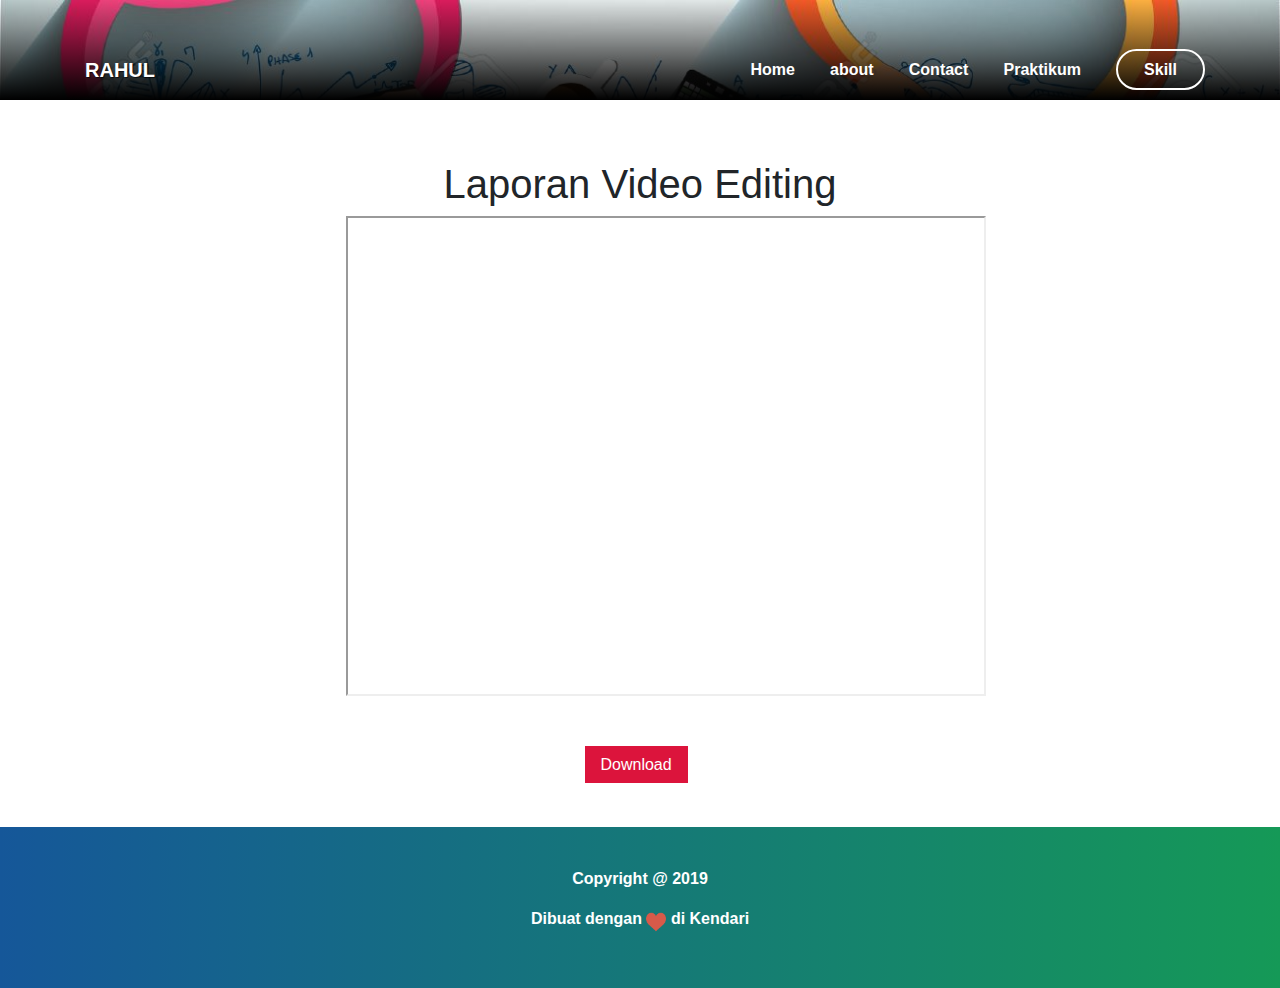
<file: LaporanVideo.html>
<!DOCTYPE html>
<html lang="en">
<head>
    <meta charset="UTF-8">
    <meta name="viewport" content="width=device-width, initial-scale=1.0">
    <meta http-equiv="X-UA-Compatible" content="ie=edge">
    <link rel="stylesheet" href="styleskill.css">
    <link rel="stylesheet" href="praktikumstyle.css">
    <link href="https://fonts.googleapis.com/css?family=Montserrat&display=swap" rel="stylesheet">
    <link rel="stylesheet" href="https://stackpath.bootstrapcdn.com/bootstrap/4.4.1/css/bootstrap.min.css" integrity="sha384-Vkoo8x4CGsO3+Hhxv8T/Q5PaXtkKtu6ug5TOeNV6gBiFeWPGFN9MuhOf23Q9Ifjh" crossorigin="anonymous"> 
    <title>Portfolio</title>
</head>
<body>
    <div class="container">
      <nav class="navbar-brand">
         <a class="brand" href="index.html">RAHUL</a>
         <nav class="navbar-menu">
            <a class="menu" href="index.html">Home</a>
            <a class="menu" href="about.html">about</a>
            <a class="menu" href="contact.html">Contact</a>
            <a class="menu" href="artikel.html">Praktikum</a>
            <a class="menu" id="menu-join" href="skill.html">Skill</a>
         </nav>
      </nav>
    </div>
    <div class="backgroundit">
       <div class="container">

       </div>
    </div>
    <h2 class="keahlian">Laporan Video Editing </h2>
    <div style="margin-left: 27%;" class="frame">
      <iframe src="https://drive.google.com/file/d/1WbElyD7BiJnNoVptI0G05nhEgwINY3sY/preview" width="640" height="480"></iframe>
    </div>
    <div class="container">
         <a href="https://drive.google.com/file/d/1WbElyD7BiJnNoVptI0G05nhEgwINY3sY/view?usp=sharing" class="btn-download">Download</a>
      </div>
    <footer class="footer">
            <p>Copyright @ 2019</p>
            <p>Dibuat dengan <img src="like.png" alt="..." style="width: 20px;margin-top: 5px;"> di Kendari</p>
          </footer>
      </body>
      </html>
</file>
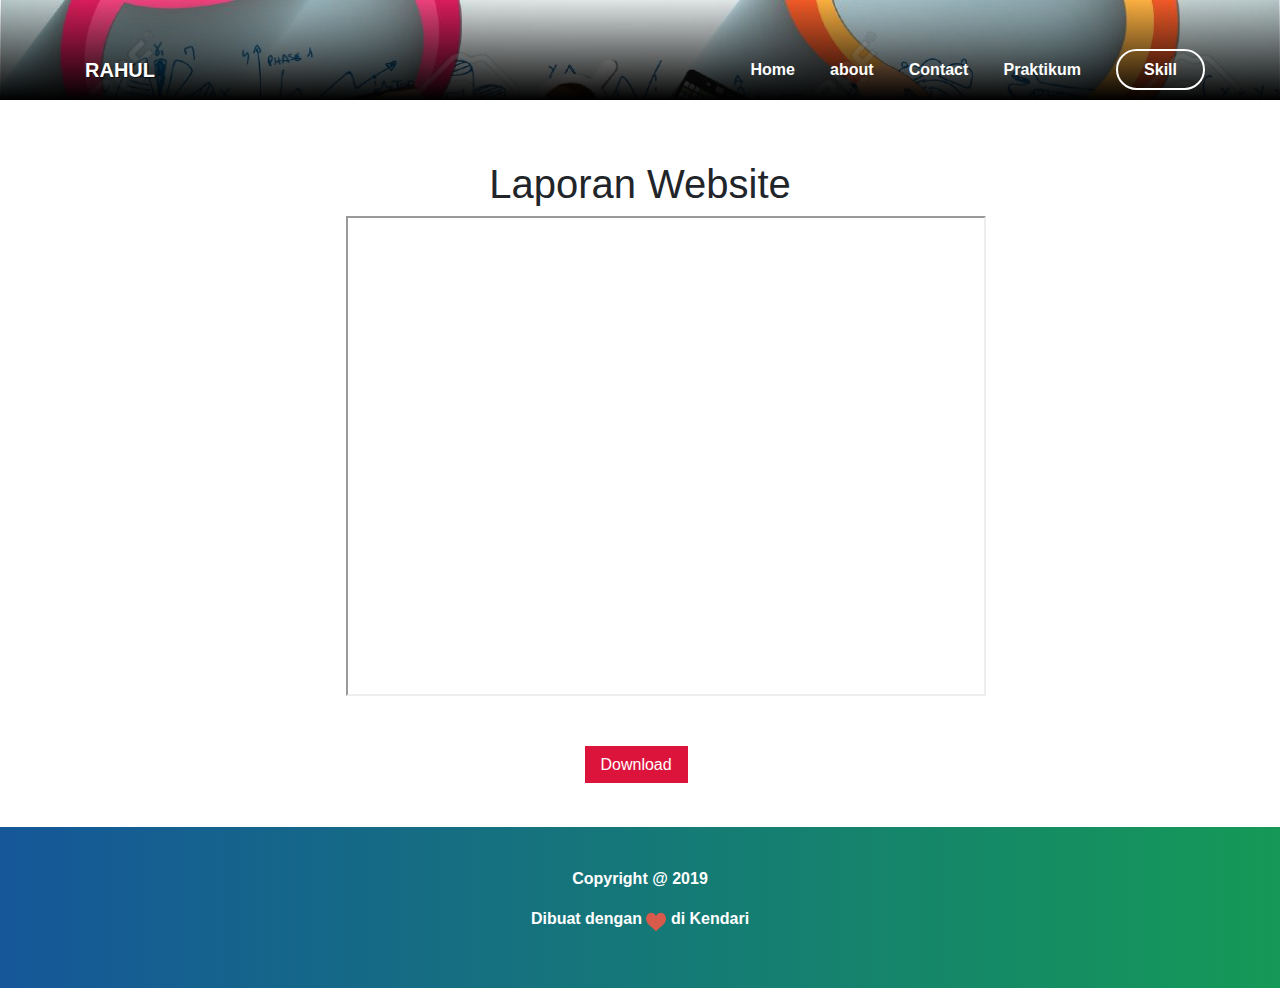
<file: LaporanWeb.html>
<!DOCTYPE html>
<html lang="en">
<head>
    <meta charset="UTF-8">
    <meta name="viewport" content="width=device-width, initial-scale=1.0">
    <meta http-equiv="X-UA-Compatible" content="ie=edge">
    <link rel="stylesheet" href="styleskill.css">
    <link rel="stylesheet" href="praktikumstyle.css">
    <link href="https://fonts.googleapis.com/css?family=Montserrat&display=swap" rel="stylesheet">
    <link rel="stylesheet" href="https://stackpath.bootstrapcdn.com/bootstrap/4.4.1/css/bootstrap.min.css" integrity="sha384-Vkoo8x4CGsO3+Hhxv8T/Q5PaXtkKtu6ug5TOeNV6gBiFeWPGFN9MuhOf23Q9Ifjh" crossorigin="anonymous"> 
    <title>Portfolio</title>
</head>
<body>
    <div class="container">
      <nav class="navbar-brand">
         <a class="brand" href="index.html">RAHUL</a>
         <nav class="navbar-menu">
            <a class="menu" href="index.html">Home</a>
            <a class="menu" href="about.html">about</a>
            <a class="menu" href="contact.html">Contact</a>
            <a class="menu" href="artikel.html">Praktikum</a>
            <a class="menu" id="menu-join" href="skill.html">Skill</a>
         </nav>
      </nav>
    </div>
    <div class="backgroundit">
       <div class="container">

       </div>
    </div>
    <h2 class="keahlian">Laporan Website </h2>
    <div style="margin-left: 27%;" class="frame">
      <iframe src="https://drive.google.com/file/d/1krSyvbGvM_3BbxfaTa6HNpOCjW23AlWP/preview" width="640" height="480"></iframe>
    </div>
    <div class="container">
         <a href="https://drive.google.com/file/d/1krSyvbGvM_3BbxfaTa6HNpOCjW23AlWP/view?usp=sharing" class="btn-download">Download</a>
      </div>
    <footer class="footer">
            <p>Copyright @ 2019</p>
            <p>Dibuat dengan <img src="like.png" alt="..." style="width: 20px;margin-top: 5px;"> di Kendari</p>
          </footer>
      </body>
      </html>
</file>
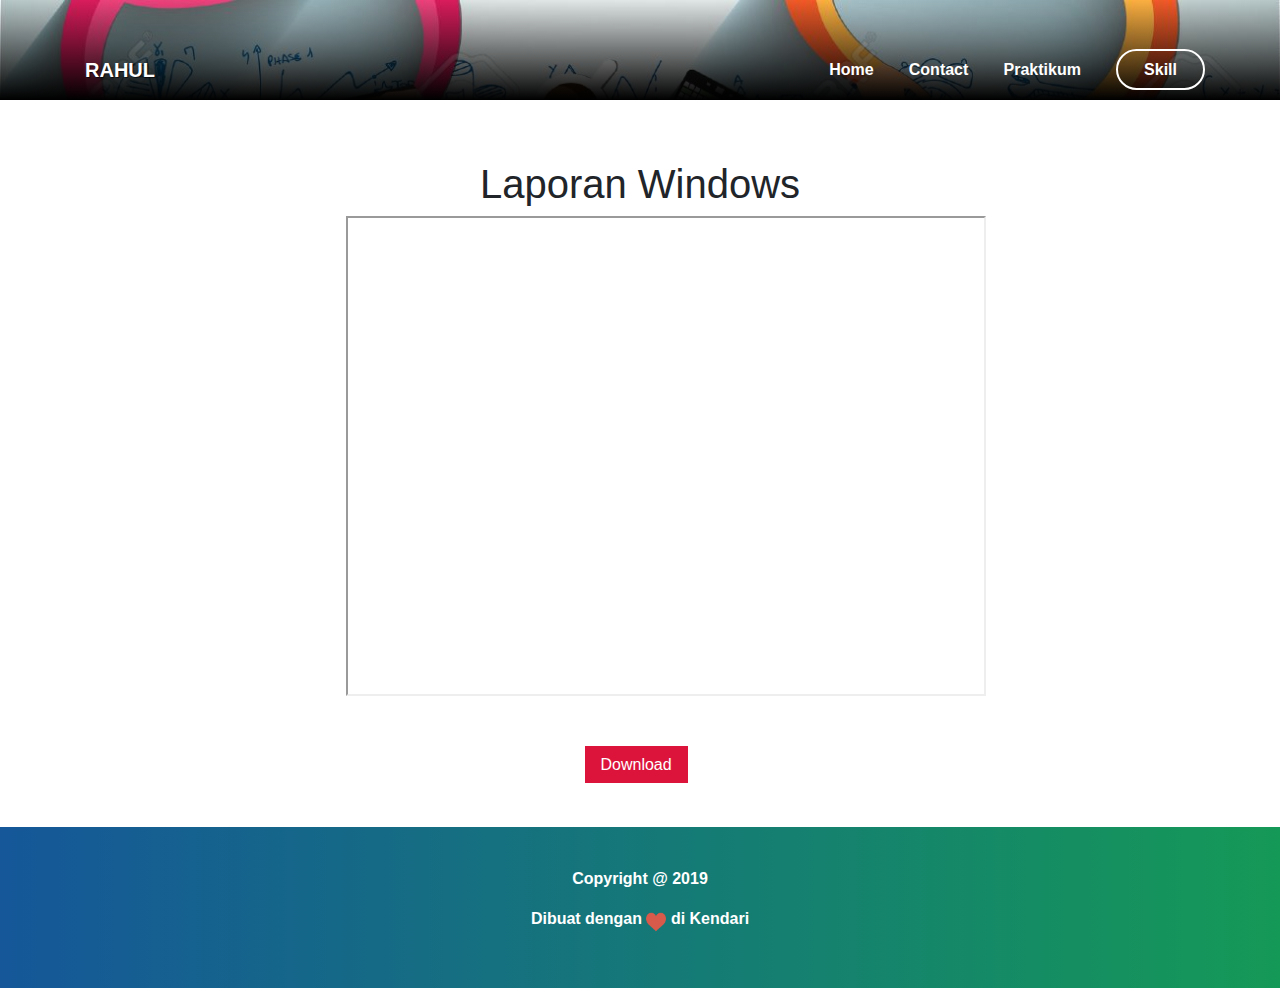
<file: LaporanWindows.html>
<!DOCTYPE html>
<html lang="en">
<head>
    <meta charset="UTF-8">
    <meta name="viewport" content="width=device-width, initial-scale=1.0">
    <link rel="stylesheet" href="styleskill.css">
    <meta http-equiv="X-UA-Compatible" content="ie=edge">
    <link rel="stylesheet" href="praktikumstyle.css">
    <link href="https://fonts.googleapis.com/css?family=Montserrat&display=swap" rel="stylesheet">
    <link rel="stylesheet" href="https://stackpath.bootstrapcdn.com/bootstrap/4.4.1/css/bootstrap.min.css" integrity="sha384-Vkoo8x4CGsO3+Hhxv8T/Q5PaXtkKtu6ug5TOeNV6gBiFeWPGFN9MuhOf23Q9Ifjh" crossorigin="anonymous"> 
    <title>Portfolio</title>
</head>
<body>
    <div class="container">
      <nav class="navbar-brand">
         <a class="brand" href="index.html">RAHUL</a>
         <nav class="navbar-menu">
            <a class="menu" href="index.html">Home</a>
            <a class="menu" href="contact.html">Contact</a>
            <a class="menu" href="artikel.html">Praktikum</a>
            <a class="menu" id="menu-join" href="skill.html">Skill</a>
         </nav>
      </nav>
    </div>
    <div class="backgroundit">
       <div class="container">

       </div>
    </div>
    <h2 class="keahlian">Laporan Windows </h2>
    <div style="margin-left: 27%;" class="frame">
      <iframe src="https://drive.google.com/file/d/1-HGn-OR_9QziIulOtE1RbOybmbbAUxsK/preview" width="640" height="480"></iframe>
    </div>
    <div class="container">
         <a href="https://drive.google.com/file/d/1-HGn-OR_9QziIulOtE1RbOybmbbAUxsK/view?usp=sharing" class="btn-download">Download</a>
      </div>
    <footer class="footer">
            <p>Copyright @ 2019</p>
            <p>Dibuat dengan <img src="like.png" alt="..." style="width: 20px;margin-top: 5px;"> di Kendari</p>
          </footer>
      </body>
      </html>
</file>
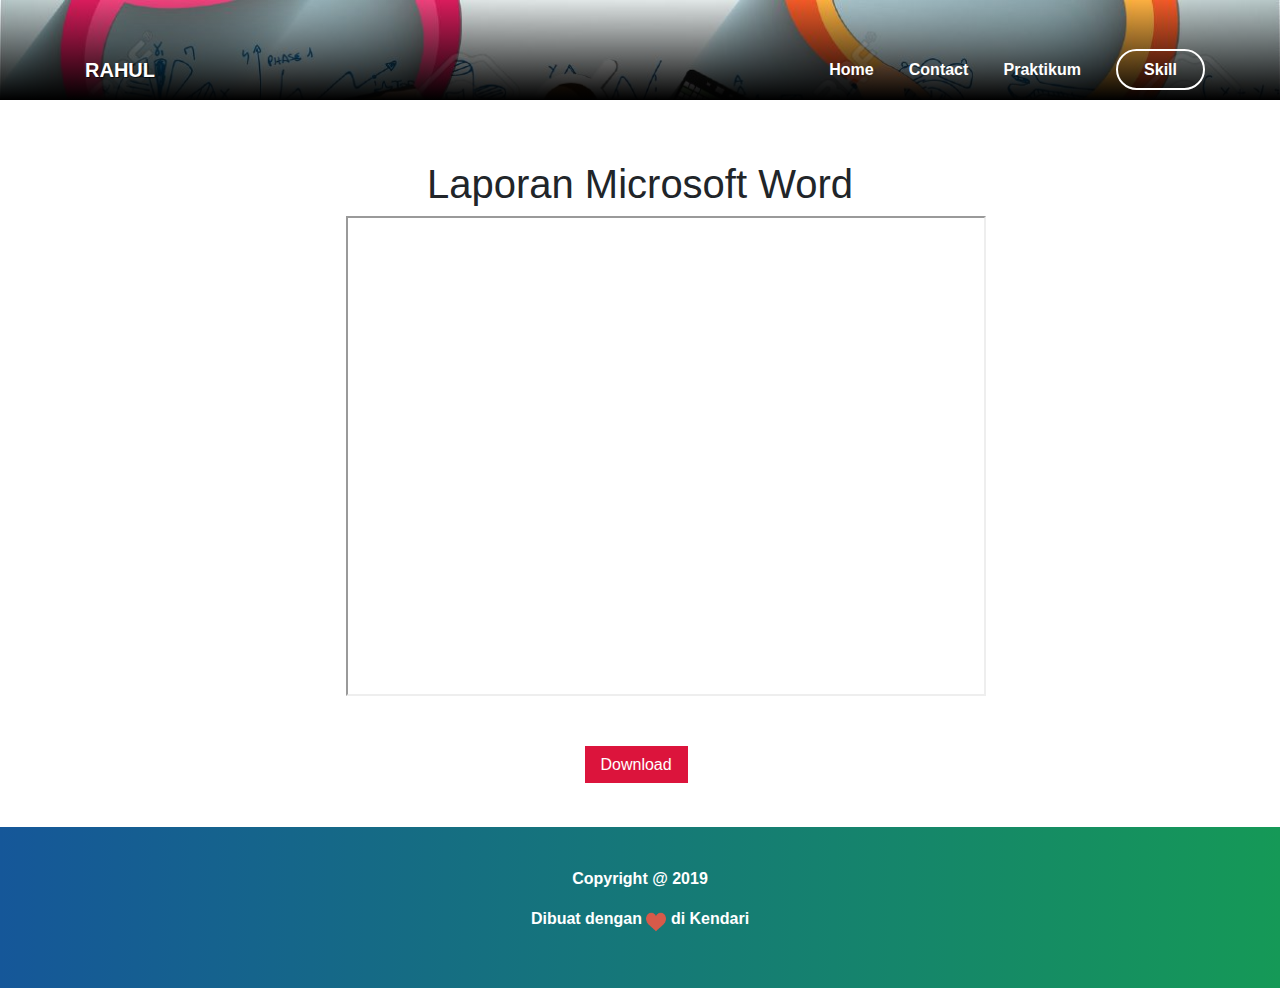
<file: LaporanWord.html>
<!DOCTYPE html>
<html lang="en">
<head>
    <meta charset="UTF-8">
    <meta name="viewport" content="width=device-width, initial-scale=1.0">
    <meta http-equiv="X-UA-Compatible" content="ie=edge">
    <link rel="stylesheet" href="styleskill.css">
    <link rel="stylesheet" href="praktikumstyle.css">
    <link href="https://fonts.googleapis.com/css?family=Montserrat&display=swap" rel="stylesheet">
    <link rel="stylesheet" href="https://stackpath.bootstrapcdn.com/bootstrap/4.4.1/css/bootstrap.min.css" integrity="sha384-Vkoo8x4CGsO3+Hhxv8T/Q5PaXtkKtu6ug5TOeNV6gBiFeWPGFN9MuhOf23Q9Ifjh" crossorigin="anonymous"> 
    <title>Portfolio</title>
</head>
<body>
    <div class="container">
      <nav class="navbar-brand">
         <a class="brand" href="index.html">RAHUL</a>
         <nav class="navbar-menu">
            <a class="menu" href="index.html">Home</a>
            <a class="menu" href="contact.html">Contact</a>
            <a class="menu" href="artikel.html">Praktikum</a>
            <a class="menu" id="menu-join" href="skill.html">Skill</a>
         </nav>
      </nav>
    </div>
    <div class="backgroundit">
       <div class="container">

       </div>
    </div>
    <h2 class="keahlian">Laporan Microsoft Word </h2>
    <div style="margin-left: 27%;" class="frame">
      <iframe src="https://drive.google.com/file/d/1losPTU_pL3aRL_Ihe4ohxd8KDxKlbezV/preview" width="640" height="480"></iframe>
    </div>
    <div class="container">
         <a href="https://drive.google.com/file/d/1losPTU_pL3aRL_Ihe4ohxd8KDxKlbezV/view?usp=sharing" class="btn-download">Download</a>
      </div>
    <footer class="footer">
            <p>Copyright @ 2019</p>
            <p>Dibuat dengan <img src="like.png" alt="..." style="width: 20px;margin-top: 5px;"> di Kendari</p>
          </footer>
      </body>
      </html>
</file>
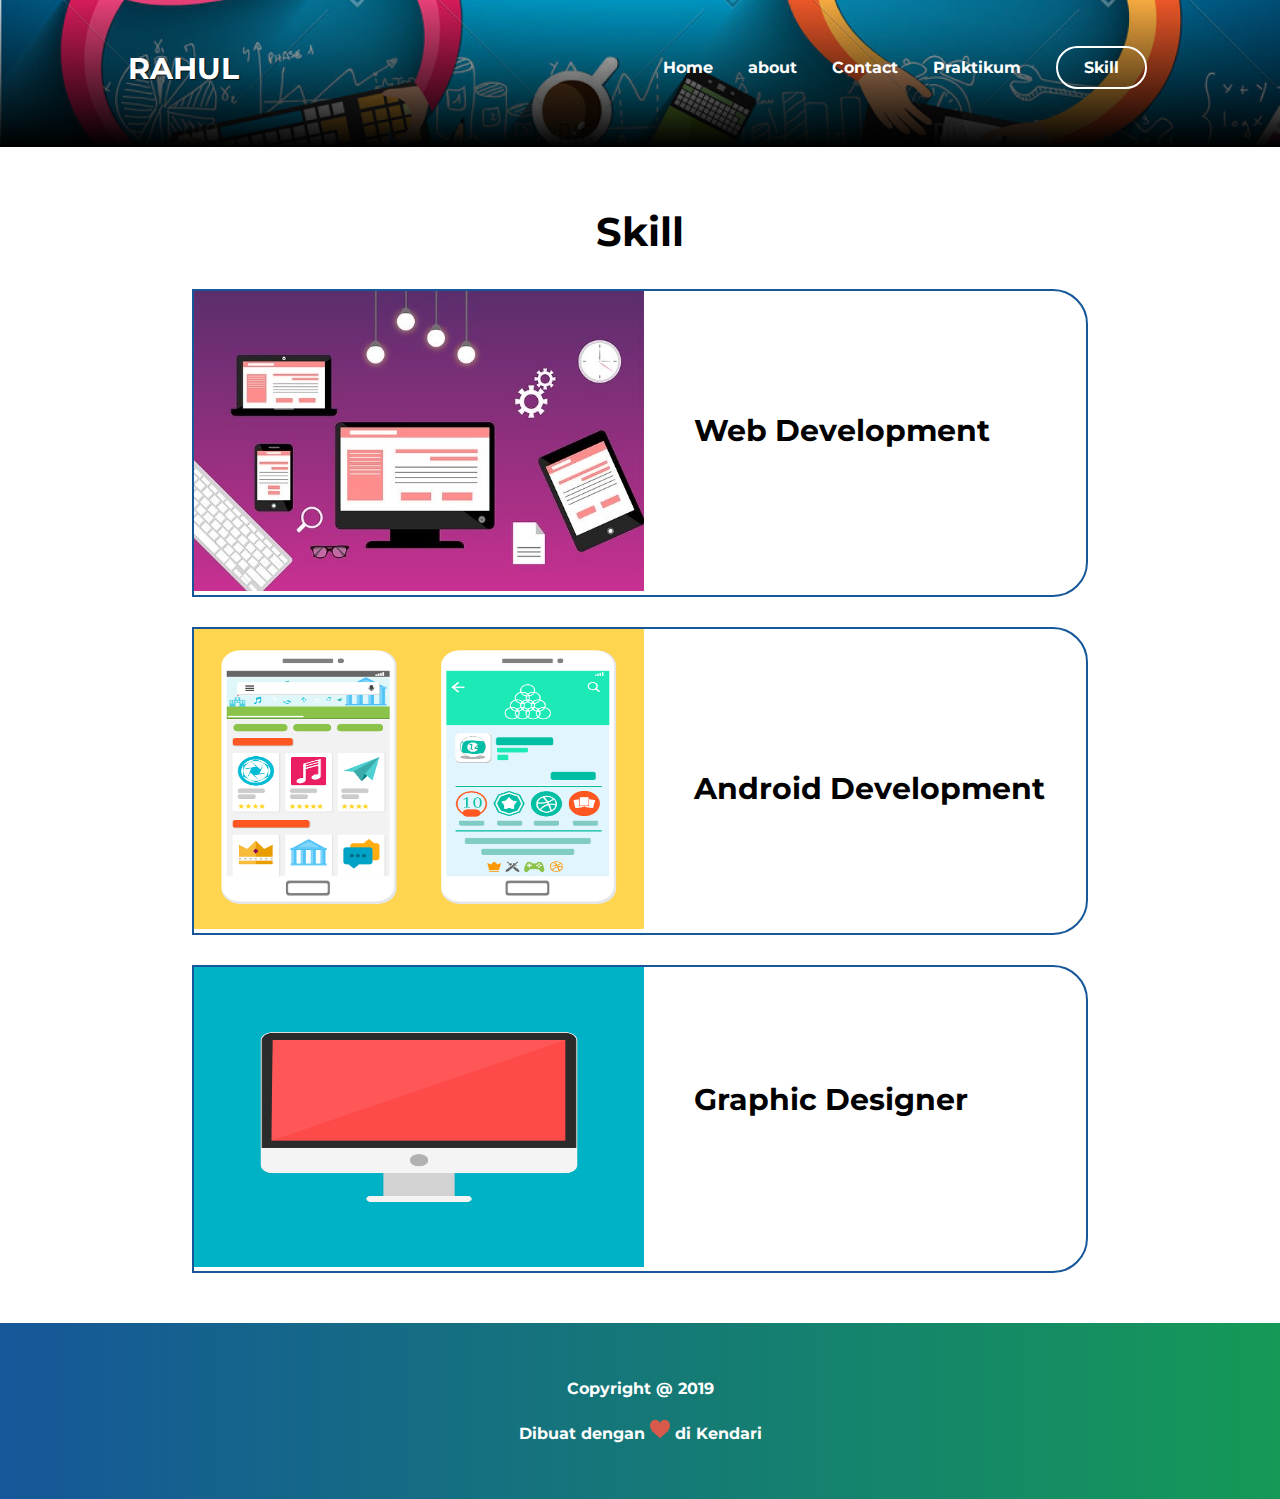
<file: skill.html>
<!DOCTYPE html>
<html lang="en">
<head>
    <meta charset="UTF-8">
    <meta name="viewport" content="width=device-width, initial-scale=1.0">
    <meta http-equiv="X-UA-Compatible" content="ie=edge">
    <link rel="stylesheet" href="styleskill.css">
    <link href="https://fonts.googleapis.com/css?family=Montserrat&display=swap" rel="stylesheet"> 
    <title>Portfolio</title>
</head>
<body>
    <div class="container">
      <nav class="navbar-brand">
         <a class="brand" href="index.html">RAHUL</a>
         <nav class="navbar-menu">
            <a class="menu" href="index.html">Home</a>
            <a class="menu" href="about.html">about</a>
            <a class="menu" href="contact.html">Contact</a>
            <a class="menu" href="artikel.html">Praktikum</a>
            <a class="menu" id="menu-join" href="skill.html">Skill</a>
         </nav>
      </nav>
    </div>
    <div class="itbkg">
       <div class="container">

       </div>
    </div>
    <h2 class="keahlian">Skill</h2>
    <div class="cards">
        <div class="card-body">
          <img class="img-skil" src="website.jpg" alt="...">
        </div>
        <div class="card-body">
            <h3 class="h3-skil">Web Development</h3>
          </div>
    </div> 
    <div class="cards">
        <div class="card-body">
          <img class="img-skil" src="android-1635206_1280.png" alt="...">
        </div>
        <div class="card-body">
            <h3 class="h3-skil">Android Development</h3>
          </div>
    </div>
    <div class="cards">
        <div class="card-body">
          <img class="img-skil" src="pc-1776995_1280.png" alt="...">
        </div>
        <div class="card-body">
            <h3 class="h3-skil">Graphic Designer</h3>
          </div>
    </div>
    <footer class="footer">
      <p>Copyright @ 2019</p>
      <p>Dibuat dengan <img src="like.png" alt="..." style="width: 20px;margin-top: 5px;"> di Kendari</p>
    </footer>
</body>
</html>
</file>
<file: style.css>
body {
    font-family: 'Montserrat', sans-serif;
    margin: 0;
}

.container {
    box-shadow: 5px 10px #888888 v;
    margin-top: 50px;
    margin-left: 10%;
    margin-right: 10%;
    position: relative;
    z-index: 1;
}

.navbar-brand {
    font-weight: bold;
    font-size: 30px;
}

.navbar-menu {
    font-size: 14pt;
    position: absolute;
    right: 10%;
    top: 5px;
    right: 5px;
}

.brand {
    text-decoration: none;
    color: white;
    text-shadow: 1px 1px 1px rgba(0, 0, 0, 0.7);
}

.menu {
    text-decoration: none;
    margin-left: 30px;
    color: white;
    font-size: 12pt;
    padding-bottom: 5px;
}

.menu:hover {
    border-bottom: 3px solid white;
}

#menu-join {
    border: 2px solid white;
    padding-left: 26px;
    padding-right: 26px;
    padding-top: 10px;
    padding-bottom: 10px;
    border-radius: 40px;
}

#menu-join:hover {
    background: white;
    color: black;
}

.backgroundit {
    background-image: url(back\ ground\ it.jpg);
    background-size: cover;
    margin-top: -90px;
    height: 600px;
    color: white;
    padding-top: 100px;
    align-content: center;
    text-align: center;
    position: relative;
}

.backgroundit:after {
    content: '';
    display: block;
    width: 100%;
    height: 100%;
    background-image: linear-gradient(to top, rgba(0,0,0,1), rgba(0,0,0,0));
    position: absolute;
    bottom: 0;
}

.backgroundit h1 {
    margin-top: 100px;
    font-weight: 110;
    font-size: 60px;
}

.backgroundit h1 span {
    font-weight: bold;
}

.button-display {
    text-decoration: none;
    color: white;
    background: #36D1DC;  /* fallback for old browsers */
    background: -webkit-linear-gradient(to right, #5B86E5, #36D1DC);  /* Chrome 10-25, Safari 5.1-6 */
    background: linear-gradient(to right, #5B86E5, #36D1DC); /* W3C, IE 10+/ Edge, Firefox 16+, Chrome 26+, Opera 12+, Safari 7+ */
    padding: 15px 20px;
    border-radius: 25px;    
}

.button-display:hover {
    padding: 17px 22px;
    border-radius: 40px;
    font-size: 18px;
}

.info-panel {
    position: absolute;
    width: 70%;
    box-shadow: 0 3px 20px rgba(0, 0, 0, 0.5);
    margin: -90px  15%;
    border-radius: 12px;
    background-color: white;
}

.row-dalam {
    display: flex;
    padding: 20px;
}

.col {
    margin-right: 80px;
    margin-left: 30px;
}

.img-display {
    float: left;
    position: absolute;
    width: 90px;
    margin-top: 35px;
}

.ket-display {
    margin-left: 100px;
    margin-top: -20px;
}

#p-display {
    color: #ACACAC;
}

/* card */

.keahlian {
    text-align: center;
    margin-top: 160px;
    font-size: 40px;
}

.cards {
    margin-top: 30px;
    margin-left: 15%;
    margin-right: 15%;
    display: flex;
    border: 2px solid #155799;
    border-top-right-radius: 35px;
    border-bottom-right-radius: 35px;
}

.card-body {
    display: block;
}

.img-skil {
    width: 450px;
    height: 300px;
}

.h3-skil {
    font-weight: bold;
    font-size: 30px;
    margin-top: 15px;
    margin-left: 50px;
    margin-top: 35%;
}

.footer {
    text-align: center;
    background: #159957;  /* fallback for old browsers */
background: -webkit-linear-gradient(to right, #155799, #159957);  /* Chrome 10-25, Safari 5.1-6 */
background: linear-gradient(to right, #155799, #159957); /* W3C, IE 10+/ Edge, Firefox 16+, Chrome 26+, Opera 12+, Safari 7+ */
    margin-top: 50px;
    padding-top: 40px;
    padding-bottom: 40px;
    color: white;
    font-weight: bold;
}

.frame {
    margin-top: 50px;
    margin-left: 27%;
    width: 80%;
}
</file>
<file: styleabout.css>
body {
    font-family: 'Montserrat', sans-serif;
    margin: 0;
}

.container {
    box-shadow: 5px 10px #888888 v;
    margin-top: 50px;
    margin-left: 10%;
    margin-right: 10%;
    position: relative;
    z-index: 1;
}

.navbar-brand {
    font-weight: bold;
    font-size: 30px;
}

.navbar-menu {
    font-size: 14pt;
    position: absolute;
    right: 10%;
    top: 5px;
    right: 5px;
}

.brand {
    text-decoration: none;
    color: white;
    text-shadow: 1px 1px 1px rgba(0, 0, 0, 0.7);
}

.menu {
    text-decoration: none;
    margin-left: 30px;
    color: rgb(255, 255, 255);
    font-size: 12pt;
    padding-bottom: 5px;
}

.menu:hover {
    border-bottom: 3px solid white;
}

#menu-join {
    border: 2px solid white;
    padding-left: 26px;
    padding-right: 26px;
    padding-top: 10px;
    padding-bottom: 10px;
    border-radius: 40px;
}

#menu-join:hover {
    background: white;
    color: black;
}

.ground {
    background-image: url(ground.jpg);
    background-size: cover;
    margin-top: -90px;
    height: 600px;
    color: white;
    padding-top: 100px;
    align-content: center;
    text-align: center;
    position: relative;
}

.ground::after {
    content: '';
    display: block;
    width: 100%;
    height: 100%;
    background-image: linear-gradient(to top, rgba(0,0,0,1), rgba(0,0,0,0));
    position: absolute;
    bottom: 0;
}

.ground h1 {
    margin-top: 100px;
    font-weight: 110;
    font-size: 60px;
}

.ground h1 span {
    font-weight: bold;
}

.button-display {
    text-decoration: none;
    color: white;
    background: #36D1DC;  /* fallback for old browsers */
    background: -webkit-linear-gradient(to right, #5B86E5, #36D1DC);  /* Chrome 10-25, Safari 5.1-6 */
    background: linear-gradient(to right, #5B86E5, #36D1DC); /* W3C, IE 10+/ Edge, Firefox 16+, Chrome 26+, Opera 12+, Safari 7+ */
    padding: 15px 20px;
    border-radius: 25px;    
}

.button-display:hover {
    padding: 17px 22px;
    border-radius: 40px;
    font-size: 18px;
}

.info-panel {
    position: absolute;
    width: 70%;
    box-shadow: 0 3px 20px rgba(243, 243, 243, 0.5);
    margin: -300px  15%;
    border-radius: 12px;
    background-color: rgb(238, 238, 238);
}

.row-dalam {
    display: flex;
    padding: 20px;
}

.col {
    margin-right: 80px;
    margin-left: 30px;
}

.img-display {
    float: left;
    position: absolute;
    width: 90px;
    margin-top: 35px;
}

.ket-display {
    margin-left: 100px;
    margin-top: -20px;
    text-align: center;
}

#p-display {
    color: rgba(3, 3, 3, 0.842);
}

.footer {
    text-align: center;
    background: #159957;  /* fallback for old browsers */
background: -webkit-linear-gradient(to right, #155799, #159957);  /* Chrome 10-25, Safari 5.1-6 */
background: linear-gradient(to right, #155799, #159957); /* W3C, IE 10+/ Edge, Firefox 16+, Chrome 26+, Opera 12+, Safari 7+ */
    margin-top: 50px;
    padding-top: 40px;
    padding-bottom: 40px;
    color: white;
    font-weight: bold;
}
</file>
<file: styleskill.css>
body {
    font-family: 'Montserrat', sans-serif;
    margin: 0;
}

.container {
    box-shadow: 5px 10px #888888 v;
    margin-top: 50px;
    margin-left: 10%;
    margin-right: 10%;
    position: relative;
    z-index: 1;
}

.navbar-brand {
    font-weight: bold;
    font-size: 30px;
}

.navbar-menu {
    font-size: 14pt;
    position: absolute;
    right: 10%;
    top: 5px;
    right: 5px;
}

.brand {
    text-decoration: none;
    color: white;
    text-shadow: 1px 1px 1px rgba(0, 0, 0, 0.7);
}

.menu {
    text-decoration: none;
    margin-left: 30px;
    color: white;
    font-size: 12pt;
    padding-bottom: 5px;
}

.menu:hover {
    border-bottom: 3px solid white;
}

#menu-join {
    border: 2px solid white;
    padding-left: 26px;
    padding-right: 26px;
    padding-top: 10px;
    padding-bottom: 10px;
    border-radius: 40px;
}

#menu-join:hover {
    background: white;
    color: black;
}

.itbkg {
    background-image: url(it\ bkg.jpg);
    background-size: cover;
    margin-top: -90px;
    height: 50px;
    color: white;
    padding-top: 100px;
    align-content: center;
    text-align: center;
    position: relative;
}

.itbkg::after {
    content: '';
    display: block;
    width: 100%;
    height: 100%;
    background-image: linear-gradient(to top, rgba(0,0,0,1), rgba(0,0,0,0));
    position: absolute;
    bottom: 0;
}

.keahlian {
    text-align: center;
    margin-top: 60px;
    font-size: 40px;
}

.cards {
    margin-top: 30px;
    margin-left: 15%;
    margin-right: 15%;
    display: flex;
    border: 2px solid #155799;
    border-top-right-radius: 35px;
    border-bottom-right-radius: 35px;
}

.card-body {
    display: block;
}

.img-skil {
    width: 450px;
    height: 300px;
}

.h3-skil {
    font-weight: bold;
    font-size: 30px;
    margin-top: 15px;
    margin-left: 50px;
    margin-top: 35%;
}

.footer {
    text-align: center;
    background: #159957;  /* fallback for old browsers */
background: -webkit-linear-gradient(to right, #155799, #159957);  /* Chrome 10-25, Safari 5.1-6 */
background: linear-gradient(to right, #155799, #159957); /* W3C, IE 10+/ Edge, Firefox 16+, Chrome 26+, Opera 12+, Safari 7+ */
    margin-top: 50px;
    padding-top: 40px;
    padding-bottom: 40px;
    color: white;
    font-weight: bold;
}

.btn-download {
    margin-left: 45%;
    padding-top: 10px;
    padding-bottom: 10px;
    padding-left: 16px;
    padding-right: 16px;
    background: crimson;
    color: white;
}
</file>
<file: styleartikel.css>
body {
    font-family: 'Montserrat', sans-serif;
    margin: 0;
}

.container {
    box-shadow: 5px 10px #888888 v;
    margin-top: 50px;
    margin-left: 10%;
    margin-right: 10%;
    
    z-index: 1;
}

.navbar-brand {
    font-weight: bold;
    font-size: 30px;
}

.navbar-menu {
    font-size: 14pt;
    position: absolute;
    right: 10%;
    top: 5px;
    right: 5px;
}

.brand {
    text-decoration: none;
    color: white;
    text-shadow: 1px 1px 1px rgba(0, 0, 0, 0.7);
}

.menu {
    text-decoration: none;
    margin-left: 30px;
    color: white;
    font-size: 12pt;
    padding-bottom: 5px;
}

.menu:hover {
    border-bottom: 3px solid white;
}

#menu-join {
    border: 2px solid white;
    padding-left: 26px;
    padding-right: 26px;
    padding-top: 10px;
    padding-bottom: 10px;
    border-radius: 40px;
}

#menu-join:hover {
    background: white;
    color: black;
}

.ground {
    background-image: url(ground.jpg);
    background-size: cover;
    margin-top: -90px;
    height: 50px;
    color: white;
    padding-top: 100px;
    align-content: center;
    text-align: center;
    position: relative;
}

.ground::after {
    content: '';
    display: block;
    width: 100%;
    height: 100%;
    background-image: linear-gradient(to top, rgba(0,0,0,1), rgba(0,0,0,0));
    position: absolute;
    bottom: 0;
}



.footer {
    text-align: center;
    background: #159957;  /* fallback for old browsers */
background: -webkit-linear-gradient(to right, #155799, #159957);  /* Chrome 10-25, Safari 5.1-6 */
background: linear-gradient(to right, #155799, #159957); /* W3C, IE 10+/ Edge, Firefox 16+, Chrome 26+, Opera 12+, Safari 7+ */
    margin-top: 50px;
    padding-top: 40px;
    padding-bottom: 40px;
    color: white;
    font-weight: bold;
}
</file>
<file: stylecontact.css>
body {
    font-family: 'Montserrat', sans-serif;
    margin: 0;
}

.container {
    box-shadow: 5px 10px #888888 v;
    margin-top: 50px;
    margin-left: 10%;
    margin-right: 10%;
    position: relative;
    z-index: 1;
}

.navbar-brand {
    font-weight: bold;
    font-size: 30px;
}

.navbar-menu {
    font-size: 14pt;
    position: absolute;
    right: 10%;
    top: 5px;
    right: 5px;
}

.brand {
    text-decoration: none;
    color: white;
    text-shadow: 1px 1px 1px rgba(0, 0, 0, 0.7);
}

.menu {
    text-decoration: none;
    margin-left: 30px;
    color: white;
    font-size: 12pt;
    padding-bottom: 5px;
}

.menu:hover {
    border-bottom: 3px solid white;
}

#menu-join {
    border: 2px solid white;
    padding-left: 26px;
    padding-right: 26px;
    padding-top: 10px;
    padding-bottom: 10px;
    border-radius: 40px;
}

#menu-join:hover {
    background: white;
    color: black;
}

.itbkg {
    background-image: url(it\ bkg.jpg);
    background-size: cover;
    margin-top: -90px;
    height: 650px;
    color: white;
    padding-top: 100px;
    align-content: center;
    text-align: center;
    position: relative;
}

.container-sosmed {

}

.facebook {
    width: 300px;
    margin-top: 100px;
    margin-right: 100px;
}

.instagram {
    width: 300px;
}

.footer {
    text-align: center;
    background: #159957;  /* fallback for old browsers */
background: -webkit-linear-gradient(to right, #155799, #159957);  /* Chrome 10-25, Safari 5.1-6 */
background: linear-gradient(to right, #155799, #159957); /* W3C, IE 10+/ Edge, Firefox 16+, Chrome 26+, Opera 12+, Safari 7+ */
    margin-top: 0px;
    padding-top: 40px;
    padding-bottom: 40px;
    color: white;
    font-weight: bold;
}
</file>
<file: praktikumstyle.css>
.backgroundit {
    background-image: url(back\ ground\ it.jpg);
    background-size: cover;
    margin-top: -90px;
    height: 60px;
    color: white;
    padding-top: 100px;
    align-content: center;
    text-align: center;
    position: relative;
}

.backgroundit::after {
    content: '';
    display: block;
    width: 100%;
    height: 100%;
    background-image: linear-gradient(to top, rgba(0,0,0,1), rgba(0,0,0,0));
    position: absolute;
    bottom: 0;
}
</file>
